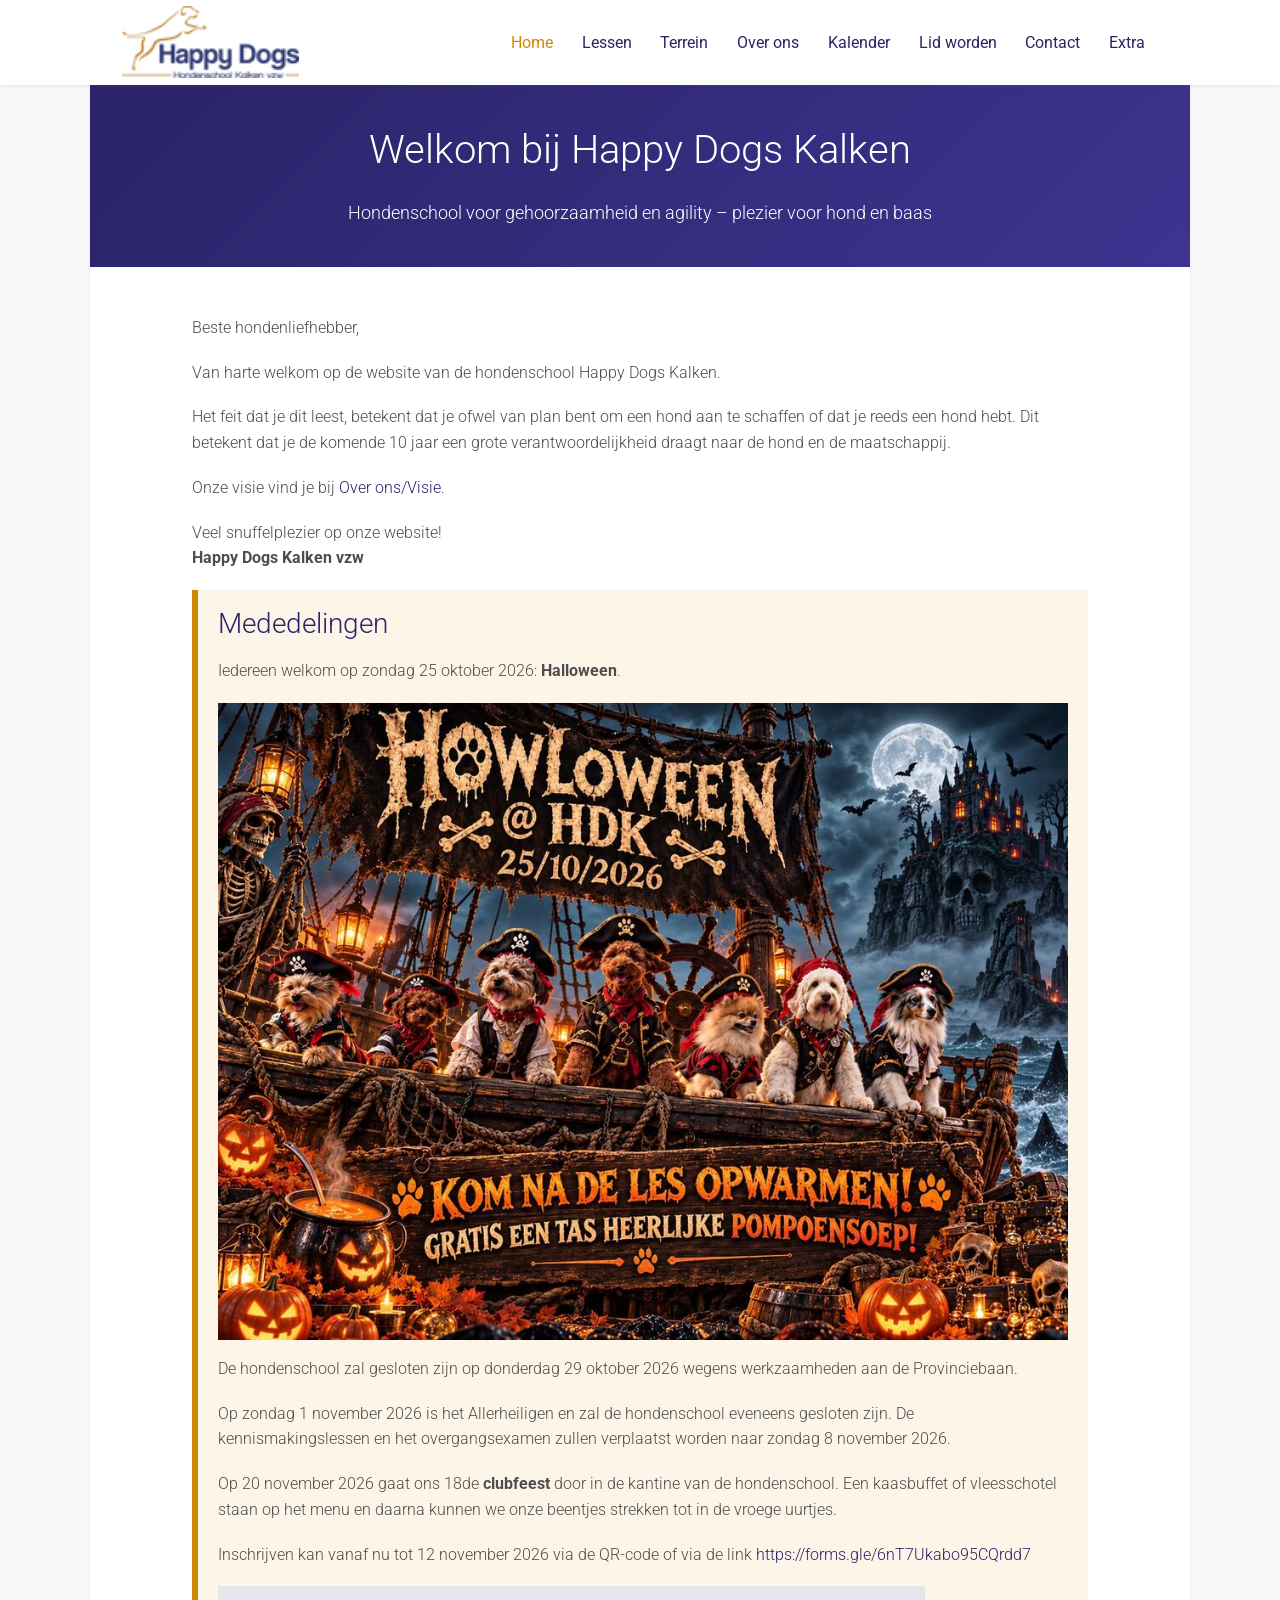
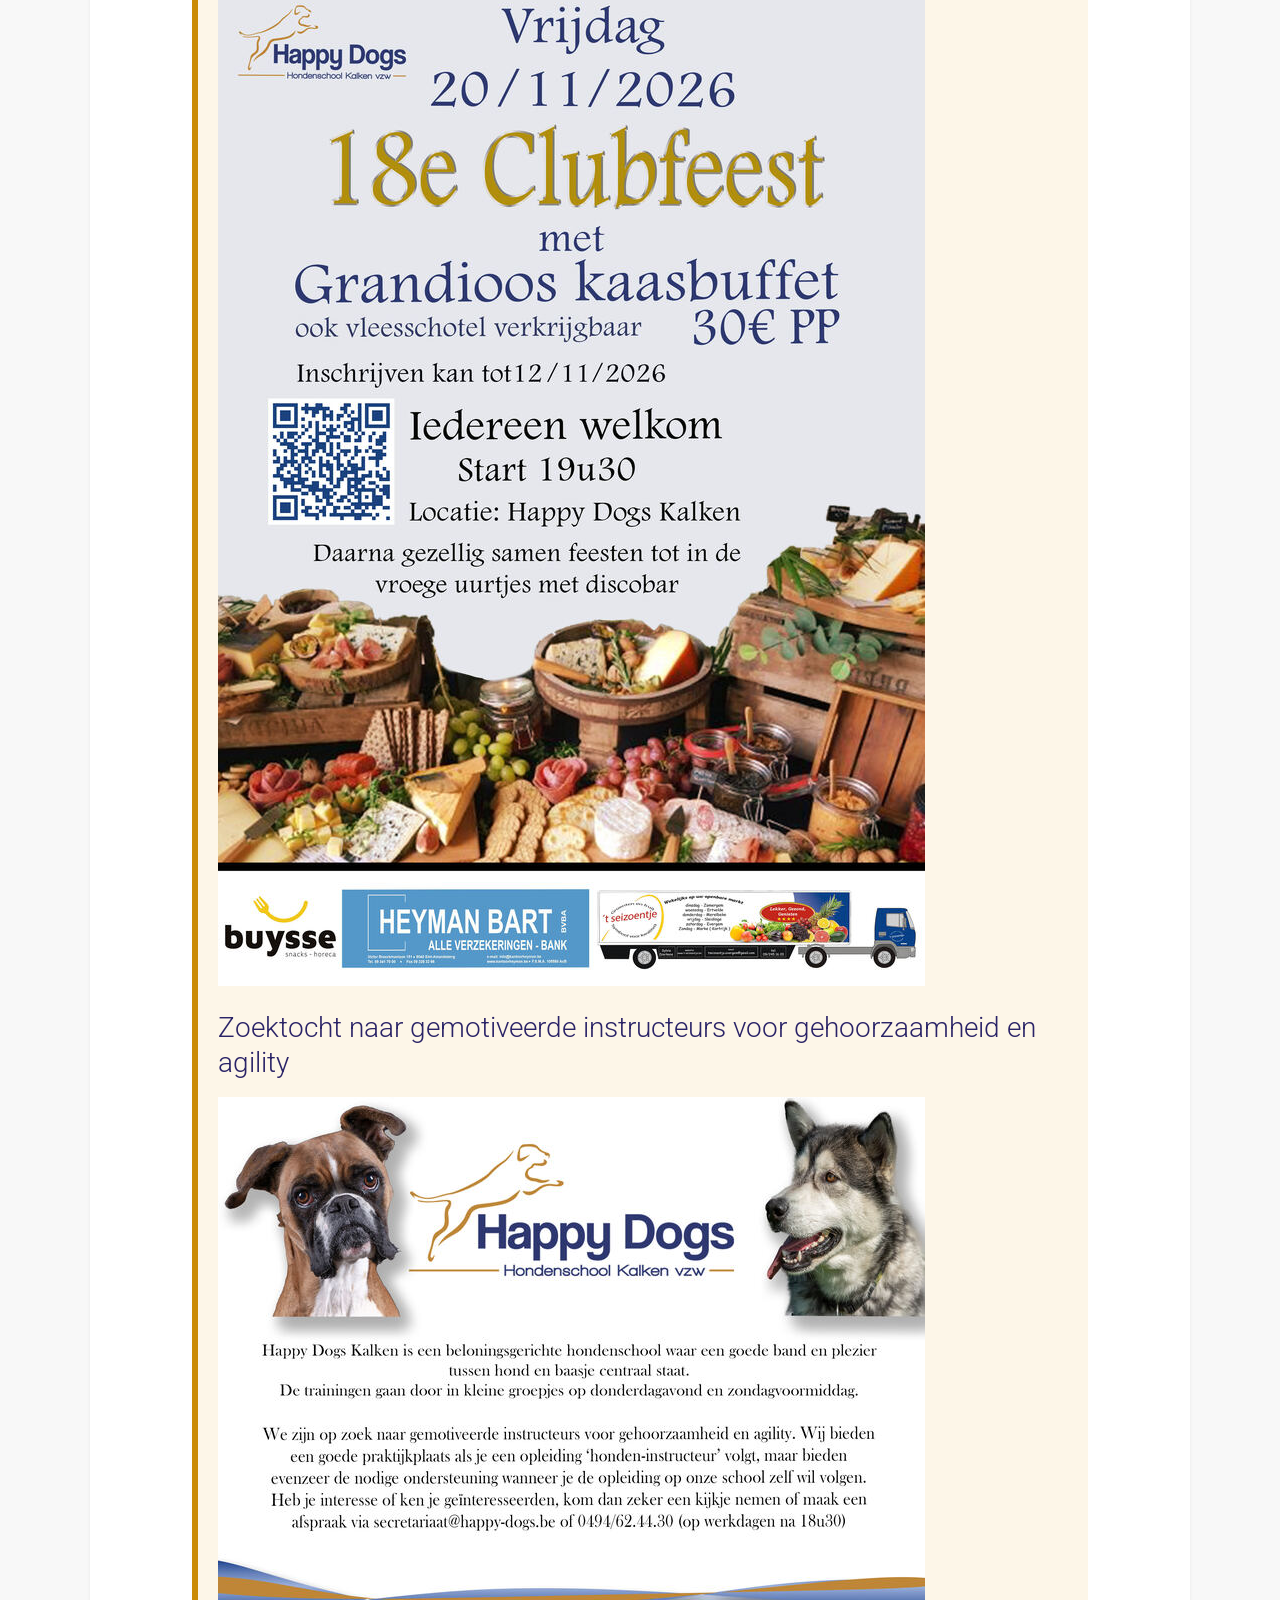
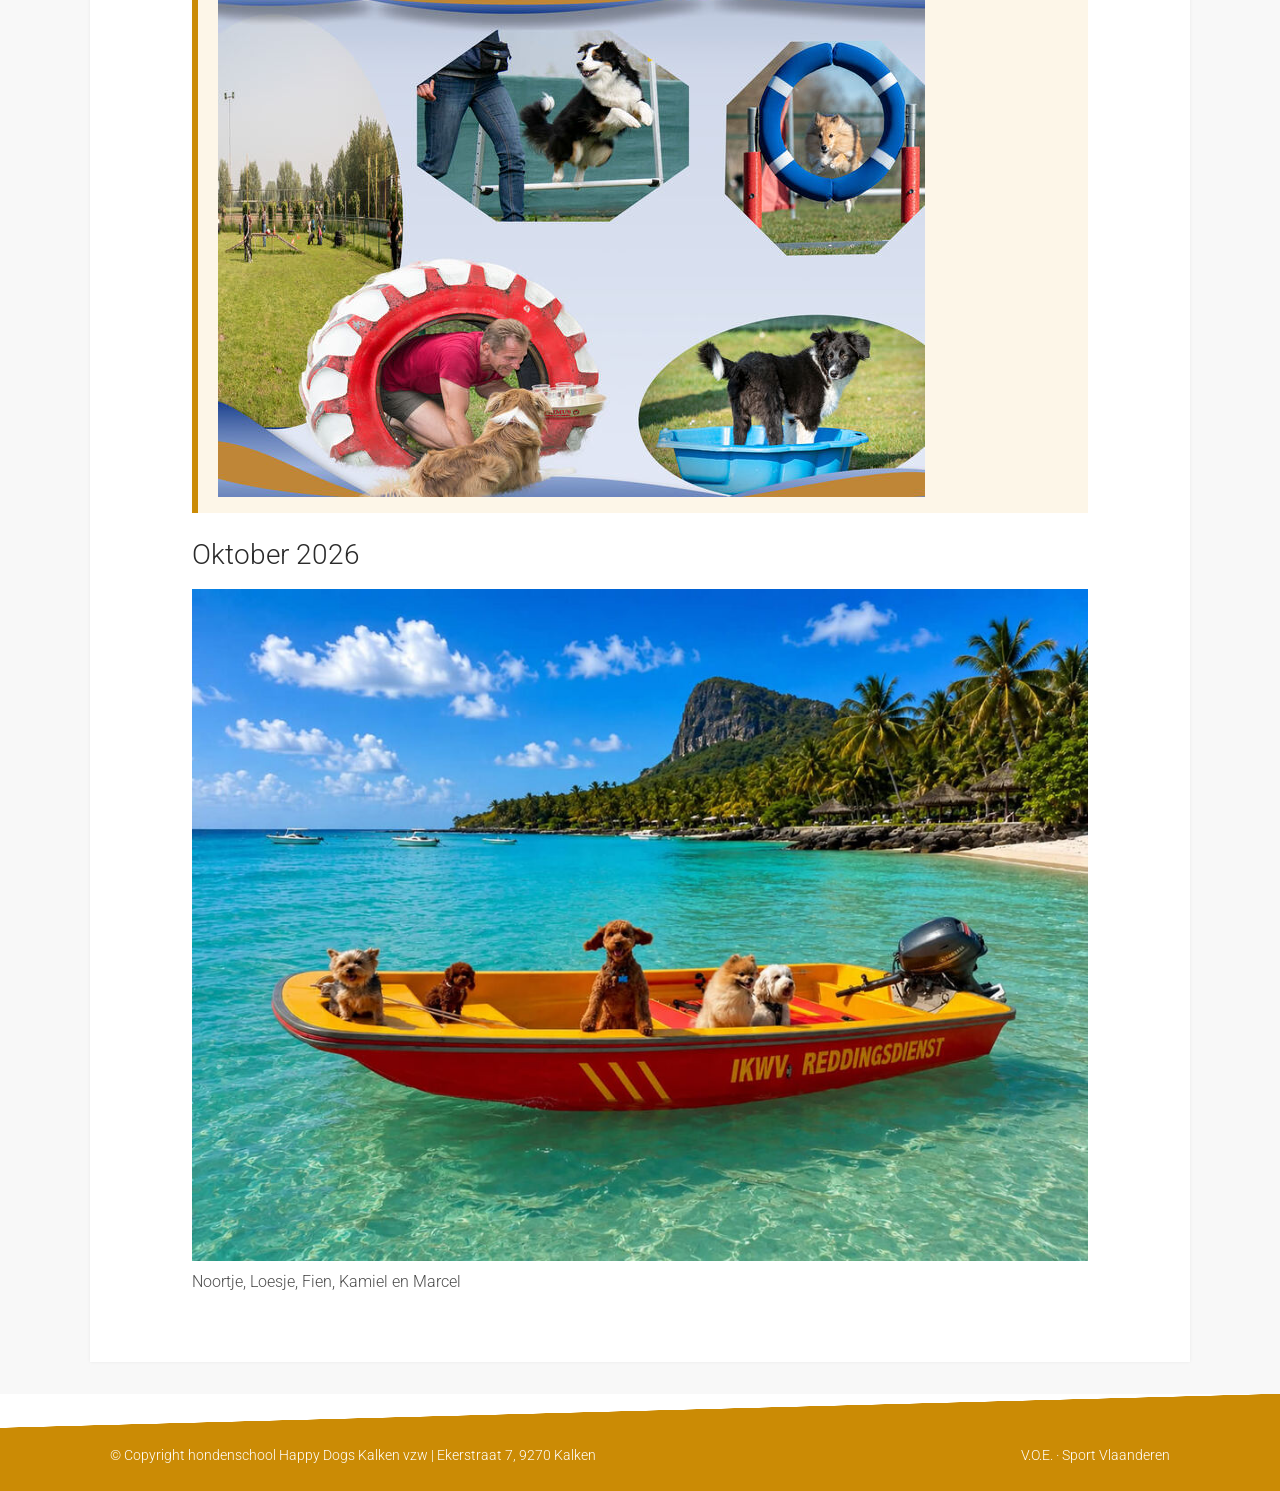
<file: index.html>
<!DOCTYPE html>
<html lang="nl">
<head>
<meta charset="utf-8">
<meta name="viewport" content="width=device-width, initial-scale=1">
<title>Home | Happy Dogs Kalken vzw</title>
<meta name="description" content="Hondenschool Happy Dogs Kalken vzw: lessen gehoorzaamheid en agility in Kalken (Laarne).">
<link rel="preconnect" href="https://fonts.googleapis.com"><link rel="preconnect" href="https://fonts.gstatic.com" crossorigin>
<link href="https://fonts.googleapis.com/css2?family=Roboto:wght@300;400;700&amp;display=swap" rel="stylesheet">
<link rel="stylesheet" href="style.css">
</head>
<body>
<header><div class="bar">
<a class="logo" href="index.html"><img src="images/happy-dogskleur-transp.png" alt="Happy Dogs Kalken vzw" width="150" height="72"></a>
<button class="burger" aria-expanded="false" aria-controls="menu" aria-label="Menu"><span></span></button>
<nav id="menu" aria-label="Hoofdmenu"><ul class="top"><li><a href="index.html" aria-current="page">Home</a></li><li><span class="grp">Lessen</span><ul class="sub"><li><a href="overzicht.html">Overzicht</a></li><li><a href="gehoorzaamheid.html">Gehoorzaamheid</a></li><li><a href="agility.html">Agility</a></li></ul></li><li><a href="terrein.html">Terrein</a></li><li><span class="grp">Over ons</span><ul class="sub"><li><a href="visie.html">Visie</a></li><li><a href="bestuur.html">Bestuur</a></li><li><a href="instructeurs.html">Instructeurs</a></li></ul></li><li><a href="kalender.html">Kalender</a></li><li><a href="lid-worden.html">Lid worden</a></li><li><a href="contact.html">Contact</a></li><li><span class="grp">Extra</span><ul class="sub"><li><a href="sponsors.html">Sponsors</a></li><li><a href="fotos.html">Foto's</a></li><li><a href="in-memoriam.html">In memoriam</a></li></ul></li></ul></nav>
</div></header>
<div class="wrap"><main>
<div class="hero"><div class="container"><h1>Welkom bij Happy Dogs Kalken</h1><p>Hondenschool voor gehoorzaamheid en agility &ndash; plezier voor hond en baas</p></div></div><div class="container">
<p>Beste hondenliefhebber,</p>
<p>Van harte welkom op de website van de hondenschool Happy Dogs Kalken.</p>
<p>Het feit dat je dit leest, betekent dat je ofwel van plan bent om een hond aan te schaffen of dat je reeds een hond hebt. Dit betekent dat je de komende 10 jaar een grote verantwoordelijkheid draagt naar de hond en de maatschappij.</p>
<p>Onze visie vind je bij <a href="visie.html">Over ons/Visie</a>.</p>
<p>Veel snuffelplezier op onze website!<br><strong>Happy Dogs Kalken vzw</strong></p>
<div class="notice"><h2>Mededelingen</h2>
<p>Iedereen welkom op zondag 25 oktober 2026: <strong>Halloween</strong>.</p>
<img src="images/halloween_2026.jpg" alt="Halloween 2026" loading="lazy">
<p style="margin-top:1rem">De hondenschool zal gesloten zijn op donderdag 29 oktober 2026 wegens werkzaamheden aan de Provinciebaan.</p>
<p>Op zondag 1 november 2026 is het Allerheiligen en zal de hondenschool eveneens gesloten zijn. De kennismakingslessen en het overgangsexamen zullen verplaatst worden naar zondag 8 november 2026.</p>
<p>Op 20 november 2026 gaat ons 18de <strong>clubfeest</strong> door in de kantine van de hondenschool. Een kaasbuffet of vleesschotel staan op het menu en daarna kunnen we onze beentjes strekken tot in de vroege uurtjes.</p>
<p>Inschrijven kan vanaf nu tot 12 november 2026 via de QR-code of via de link <a href="https://forms.gle/6nT7Ukabo95CQrdd7">https://forms.gle/6nT7Ukabo95CQrdd7</a></p>
<img src="images/affiche_clubfeest_2026.jpg" alt="Affiche clubfeest 2026" loading="lazy">
<h2 style="margin-top:1.5rem">Zoektocht naar gemotiveerde instructeurs voor gehoorzaamheid en agility</h2>
<img src="images/flyer_zoektocht_instructeurs.jpg" alt="Zoektocht naar instructeurs" loading="lazy">
</div>
<h2>Oktober 2026</h2>
<img src="images/oktober-2026-loesje-noortje-marcel-fien-en-kamiel.jpg" alt="Loesje, Noortje, Fien, Kamiel en Marcel" loading="lazy">
<p style="margin-top:.5rem">Noortje, Loesje, Fien, Kamiel en Marcel</p>
</div>
</main></div>
<footer><div class="in"><span>&copy; Copyright hondenschool Happy Dogs Kalken vzw | Ekerstraat 7, 9270 Kalken</span><span>V.O.E. &middot; Sport Vlaanderen</span></div></footer>
<script src="script.js"></script>
</body></html>
</file>
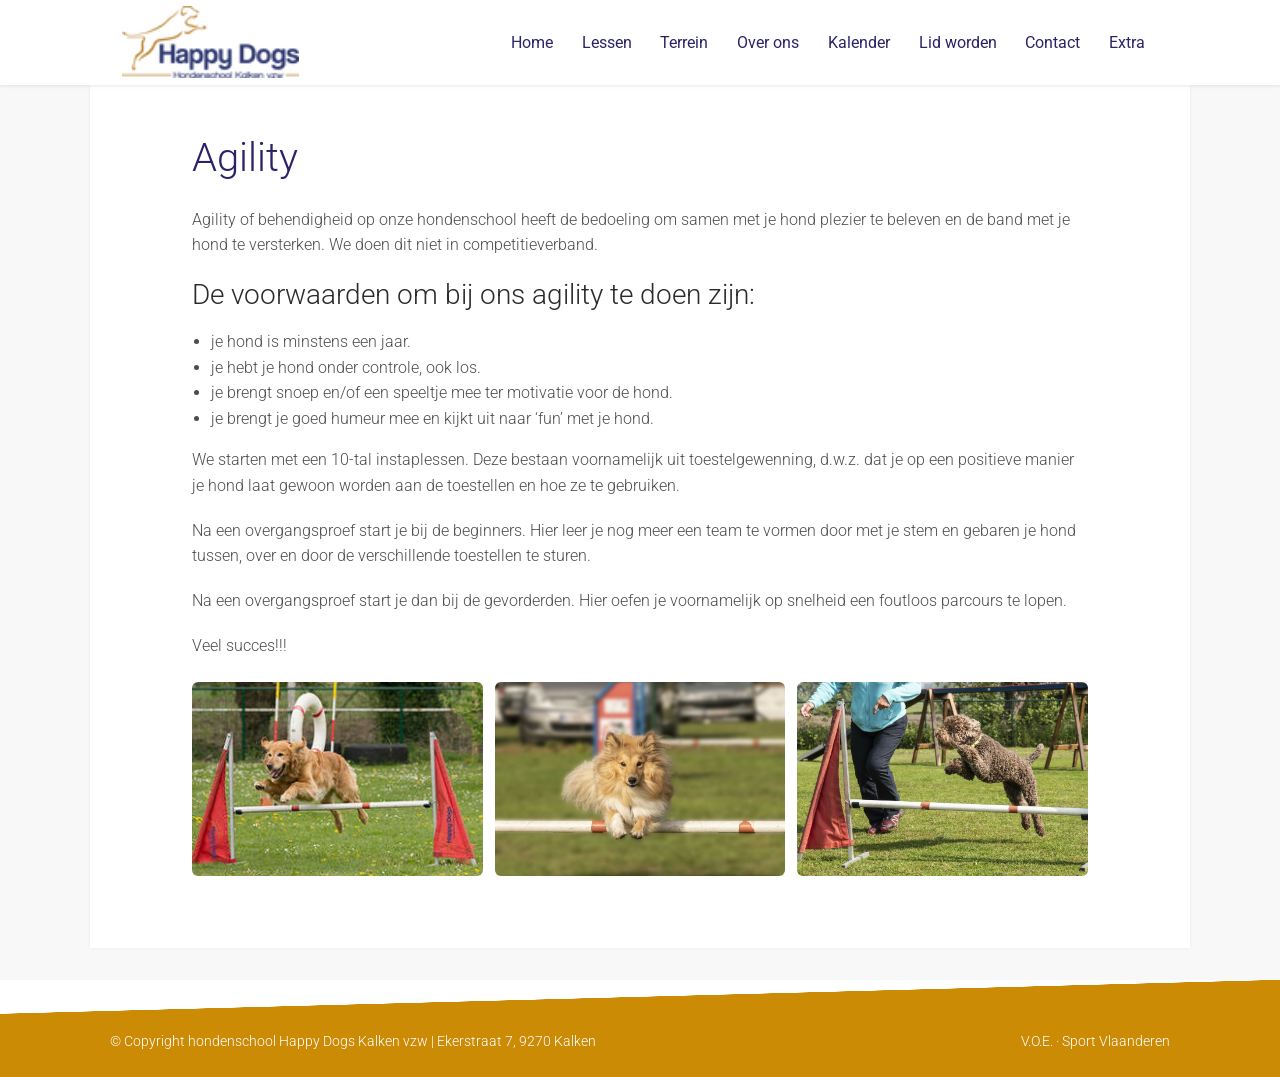
<file: agility.html>
<!DOCTYPE html>
<html lang="nl">
<head>
<meta charset="utf-8">
<meta name="viewport" content="width=device-width, initial-scale=1">
<title>Agility | Happy Dogs Kalken vzw</title>
<meta name="description" content="Hondenschool Happy Dogs Kalken vzw: lessen gehoorzaamheid en agility in Kalken (Laarne).">
<link rel="preconnect" href="https://fonts.googleapis.com"><link rel="preconnect" href="https://fonts.gstatic.com" crossorigin>
<link href="https://fonts.googleapis.com/css2?family=Roboto:wght@300;400;700&amp;display=swap" rel="stylesheet">
<link rel="stylesheet" href="style.css">
</head>
<body>
<header><div class="bar">
<a class="logo" href="index.html"><img src="images/happy-dogskleur-transp.png" alt="Happy Dogs Kalken vzw" width="150" height="72"></a>
<button class="burger" aria-expanded="false" aria-controls="menu" aria-label="Menu"><span></span></button>
<nav id="menu" aria-label="Hoofdmenu"><ul class="top"><li><a href="index.html">Home</a></li><li><span class="grp">Lessen</span><ul class="sub"><li><a href="overzicht.html">Overzicht</a></li><li><a href="gehoorzaamheid.html">Gehoorzaamheid</a></li><li><a href="agility.html" aria-current="page">Agility</a></li></ul></li><li><a href="terrein.html">Terrein</a></li><li><span class="grp">Over ons</span><ul class="sub"><li><a href="visie.html">Visie</a></li><li><a href="bestuur.html">Bestuur</a></li><li><a href="instructeurs.html">Instructeurs</a></li></ul></li><li><a href="kalender.html">Kalender</a></li><li><a href="lid-worden.html">Lid worden</a></li><li><a href="contact.html">Contact</a></li><li><span class="grp">Extra</span><ul class="sub"><li><a href="sponsors.html">Sponsors</a></li><li><a href="fotos.html">Foto's</a></li><li><a href="in-memoriam.html">In memoriam</a></li></ul></li></ul></nav>
</div></header>
<div class="wrap"><main>
<div class="container"><h1>Agility</h1>
<p>Agility of behendigheid op onze hondenschool heeft de bedoeling om samen met je hond plezier te beleven en de band met je hond te versterken. We doen dit niet in competitieverband.</p>
<h2>De voorwaarden om bij ons agility te doen zijn:</h2>
<ul class="plain"><li>je hond is minstens een jaar.</li><li>je hebt je hond onder controle, ook los.</li><li>je brengt snoep en/of een speeltje mee ter motivatie voor de hond.</li><li>je brengt je goed humeur mee en kijkt uit naar &lsquo;fun&rsquo; met je hond.</li></ul>
<p>We starten met een 10-tal instaplessen. Deze bestaan voornamelijk uit toestelgewenning, d.w.z. dat je op een positieve manier je hond laat gewoon worden aan de toestellen en hoe ze te gebruiken.</p>
<p>Na een overgangsproef start je bij de beginners. Hier leer je nog meer een team te vormen door met je stem en gebaren je hond tussen, over en door de verschillende toestellen te sturen.</p>
<p>Na een overgangsproef start je dan bij de gevorderden. Hier oefen je voornamelijk op snelheid een foutloos parcours te lopen.</p>
<p>Veel succes!!!</p>
<div class="pics"><img src="images/agillity4_1.jpg" alt="Agility" loading="lazy"><img src="images/agility7_1.jpg" alt="Agility" loading="lazy"><img src="images/agility9_1.jpg" alt="Agility" loading="lazy"></div></div>
</main></div>
<footer><div class="in"><span>&copy; Copyright hondenschool Happy Dogs Kalken vzw | Ekerstraat 7, 9270 Kalken</span><span>V.O.E. &middot; Sport Vlaanderen</span></div></footer>
<script src="script.js"></script>
</body></html>
</file>
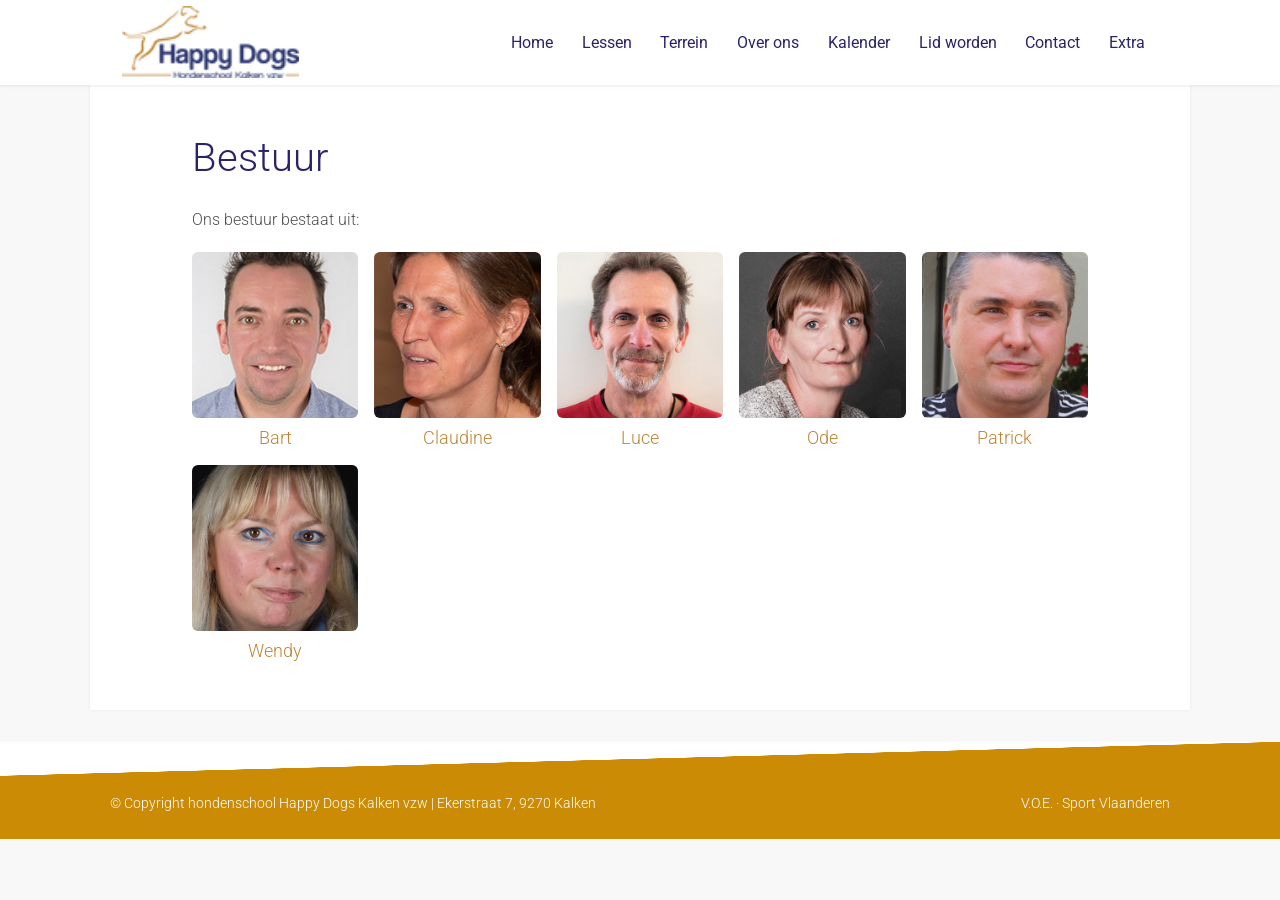
<file: bestuur.html>
<!DOCTYPE html>
<html lang="nl">
<head>
<meta charset="utf-8">
<meta name="viewport" content="width=device-width, initial-scale=1">
<title>Bestuur | Happy Dogs Kalken vzw</title>
<meta name="description" content="Hondenschool Happy Dogs Kalken vzw: lessen gehoorzaamheid en agility in Kalken (Laarne).">
<link rel="preconnect" href="https://fonts.googleapis.com"><link rel="preconnect" href="https://fonts.gstatic.com" crossorigin>
<link href="https://fonts.googleapis.com/css2?family=Roboto:wght@300;400;700&amp;display=swap" rel="stylesheet">
<link rel="stylesheet" href="style.css">
</head>
<body>
<header><div class="bar">
<a class="logo" href="index.html"><img src="images/happy-dogskleur-transp.png" alt="Happy Dogs Kalken vzw" width="150" height="72"></a>
<button class="burger" aria-expanded="false" aria-controls="menu" aria-label="Menu"><span></span></button>
<nav id="menu" aria-label="Hoofdmenu"><ul class="top"><li><a href="index.html">Home</a></li><li><span class="grp">Lessen</span><ul class="sub"><li><a href="overzicht.html">Overzicht</a></li><li><a href="gehoorzaamheid.html">Gehoorzaamheid</a></li><li><a href="agility.html">Agility</a></li></ul></li><li><a href="terrein.html">Terrein</a></li><li><span class="grp">Over ons</span><ul class="sub"><li><a href="visie.html">Visie</a></li><li><a href="bestuur.html" aria-current="page">Bestuur</a></li><li><a href="instructeurs.html">Instructeurs</a></li></ul></li><li><a href="kalender.html">Kalender</a></li><li><a href="lid-worden.html">Lid worden</a></li><li><a href="contact.html">Contact</a></li><li><span class="grp">Extra</span><ul class="sub"><li><a href="sponsors.html">Sponsors</a></li><li><a href="fotos.html">Foto's</a></li><li><a href="in-memoriam.html">In memoriam</a></li></ul></li></ul></nav>
</div></header>
<div class="wrap"><main>
<div class="container"><h1>Bestuur</h1><p>Ons bestuur bestaat uit:</p><div class="grid "><div class="card"><img src="images/bart.jpg" alt="Bart" loading="lazy"><h3>Bart</h3></div><div class="card"><img src="images/claudine.jpg" alt="Claudine" loading="lazy"><h3>Claudine</h3></div><div class="card"><img src="images/luce.jpg" alt="Luce" loading="lazy"><h3>Luce</h3></div><div class="card"><img src="images/ode.jpg" alt="Ode" loading="lazy"><h3>Ode</h3></div><div class="card"><img src="images/patrick.jpg" alt="Patrick" loading="lazy"><h3>Patrick</h3></div><div class="card"><img src="images/wendy_1.jpg" alt="Wendy" loading="lazy"><h3>Wendy</h3></div></div></div>
</main></div>
<footer><div class="in"><span>&copy; Copyright hondenschool Happy Dogs Kalken vzw | Ekerstraat 7, 9270 Kalken</span><span>V.O.E. &middot; Sport Vlaanderen</span></div></footer>
<script src="script.js"></script>
</body></html>
</file>
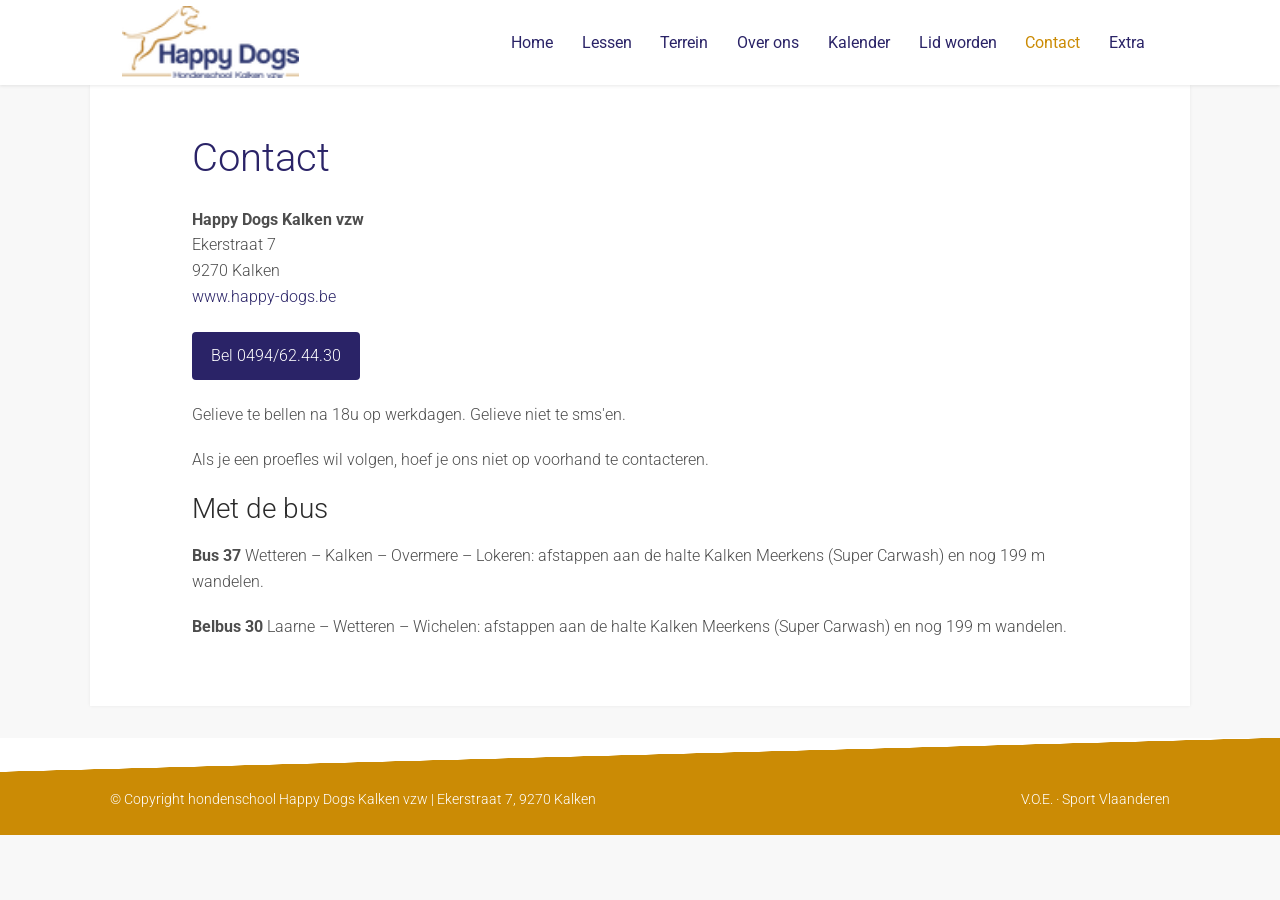
<file: contact.html>
<!DOCTYPE html>
<html lang="nl">
<head>
<meta charset="utf-8">
<meta name="viewport" content="width=device-width, initial-scale=1">
<title>Contact | Happy Dogs Kalken vzw</title>
<meta name="description" content="Hondenschool Happy Dogs Kalken vzw: lessen gehoorzaamheid en agility in Kalken (Laarne).">
<link rel="preconnect" href="https://fonts.googleapis.com"><link rel="preconnect" href="https://fonts.gstatic.com" crossorigin>
<link href="https://fonts.googleapis.com/css2?family=Roboto:wght@300;400;700&amp;display=swap" rel="stylesheet">
<link rel="stylesheet" href="style.css">
</head>
<body>
<header><div class="bar">
<a class="logo" href="index.html"><img src="images/happy-dogskleur-transp.png" alt="Happy Dogs Kalken vzw" width="150" height="72"></a>
<button class="burger" aria-expanded="false" aria-controls="menu" aria-label="Menu"><span></span></button>
<nav id="menu" aria-label="Hoofdmenu"><ul class="top"><li><a href="index.html">Home</a></li><li><span class="grp">Lessen</span><ul class="sub"><li><a href="overzicht.html">Overzicht</a></li><li><a href="gehoorzaamheid.html">Gehoorzaamheid</a></li><li><a href="agility.html">Agility</a></li></ul></li><li><a href="terrein.html">Terrein</a></li><li><span class="grp">Over ons</span><ul class="sub"><li><a href="visie.html">Visie</a></li><li><a href="bestuur.html">Bestuur</a></li><li><a href="instructeurs.html">Instructeurs</a></li></ul></li><li><a href="kalender.html">Kalender</a></li><li><a href="lid-worden.html">Lid worden</a></li><li><a href="contact.html" aria-current="page">Contact</a></li><li><span class="grp">Extra</span><ul class="sub"><li><a href="sponsors.html">Sponsors</a></li><li><a href="fotos.html">Foto's</a></li><li><a href="in-memoriam.html">In memoriam</a></li></ul></li></ul></nav>
</div></header>
<div class="wrap"><main>
<div class="container"><h1>Contact</h1>
<p><strong>Happy Dogs Kalken vzw</strong><br>Ekerstraat 7<br>9270 Kalken<br><a href="https://www.happy-dogs.be">www.happy-dogs.be</a></p>
<p><a class="btn" href="tel:+32494624430">Bel 0494/62.44.30</a></p>
<p>Gelieve te bellen na 18u op werkdagen. Gelieve niet te sms'en.</p>
<p>Als je een proefles wil volgen, hoef je ons niet op voorhand te contacteren.</p>
<h2>Met de bus</h2>
<p><strong>Bus 37</strong> Wetteren &ndash; Kalken &ndash; Overmere &ndash; Lokeren: afstappen aan de halte Kalken Meerkens (Super Carwash) en nog 199 m wandelen.</p>
<p><strong>Belbus 30</strong> Laarne &ndash; Wetteren &ndash; Wichelen: afstappen aan de halte Kalken Meerkens (Super Carwash) en nog 199 m wandelen.</p></div>
</main></div>
<footer><div class="in"><span>&copy; Copyright hondenschool Happy Dogs Kalken vzw | Ekerstraat 7, 9270 Kalken</span><span>V.O.E. &middot; Sport Vlaanderen</span></div></footer>
<script src="script.js"></script>
</body></html>
</file>
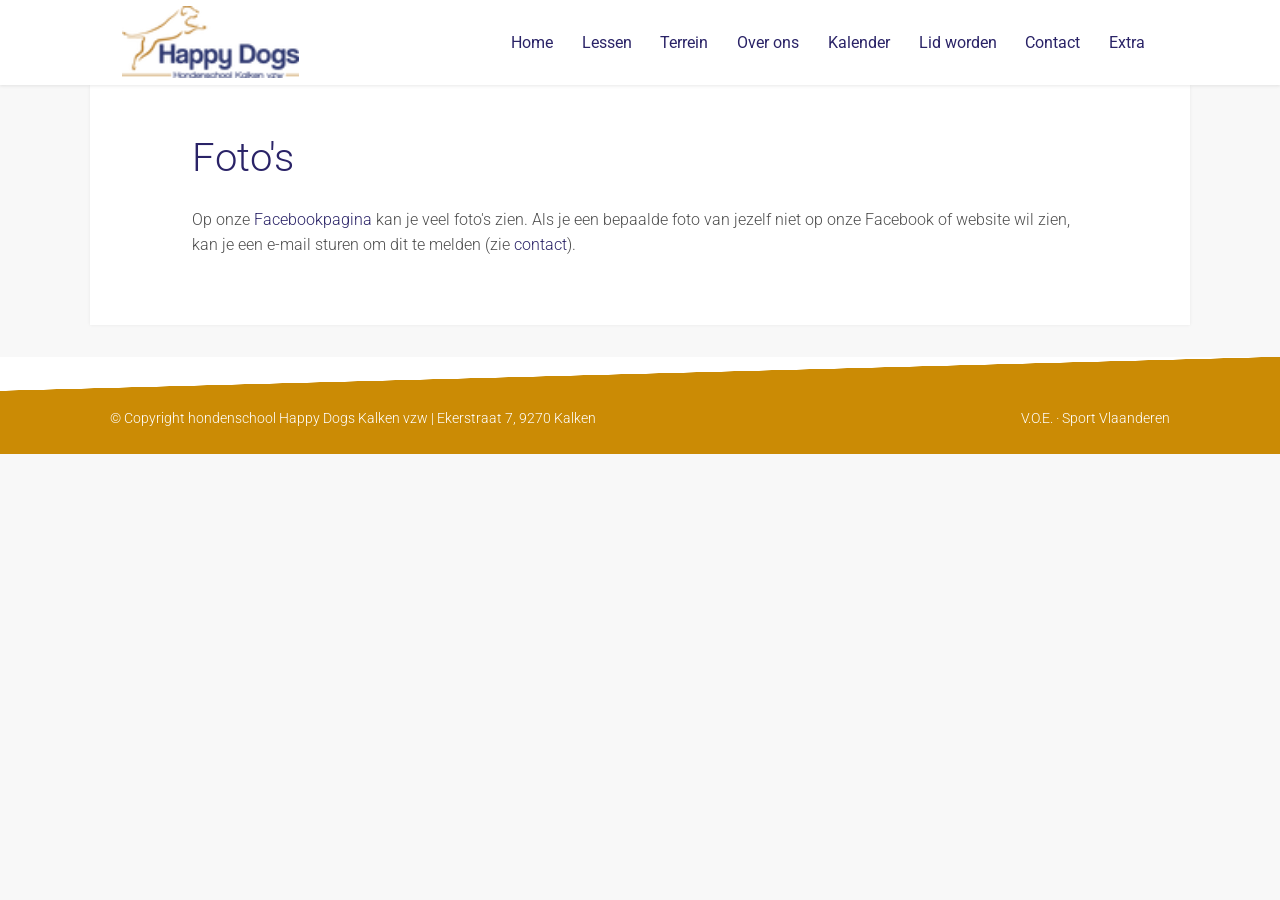
<file: fotos.html>
<!DOCTYPE html>
<html lang="nl">
<head>
<meta charset="utf-8">
<meta name="viewport" content="width=device-width, initial-scale=1">
<title>Foto's | Happy Dogs Kalken vzw</title>
<meta name="description" content="Hondenschool Happy Dogs Kalken vzw: lessen gehoorzaamheid en agility in Kalken (Laarne).">
<link rel="preconnect" href="https://fonts.googleapis.com"><link rel="preconnect" href="https://fonts.gstatic.com" crossorigin>
<link href="https://fonts.googleapis.com/css2?family=Roboto:wght@300;400;700&amp;display=swap" rel="stylesheet">
<link rel="stylesheet" href="style.css">
</head>
<body>
<header><div class="bar">
<a class="logo" href="index.html"><img src="images/happy-dogskleur-transp.png" alt="Happy Dogs Kalken vzw" width="150" height="72"></a>
<button class="burger" aria-expanded="false" aria-controls="menu" aria-label="Menu"><span></span></button>
<nav id="menu" aria-label="Hoofdmenu"><ul class="top"><li><a href="index.html">Home</a></li><li><span class="grp">Lessen</span><ul class="sub"><li><a href="overzicht.html">Overzicht</a></li><li><a href="gehoorzaamheid.html">Gehoorzaamheid</a></li><li><a href="agility.html">Agility</a></li></ul></li><li><a href="terrein.html">Terrein</a></li><li><span class="grp">Over ons</span><ul class="sub"><li><a href="visie.html">Visie</a></li><li><a href="bestuur.html">Bestuur</a></li><li><a href="instructeurs.html">Instructeurs</a></li></ul></li><li><a href="kalender.html">Kalender</a></li><li><a href="lid-worden.html">Lid worden</a></li><li><a href="contact.html">Contact</a></li><li><span class="grp">Extra</span><ul class="sub"><li><a href="sponsors.html">Sponsors</a></li><li><a href="fotos.html" aria-current="page">Foto's</a></li><li><a href="in-memoriam.html">In memoriam</a></li></ul></li></ul></nav>
</div></header>
<div class="wrap"><main>
<div class="container"><h1>Foto's</h1><p>Op onze <a href="https://www.facebook.com/groups/61882856504/">Facebookpagina</a> kan je veel foto's zien. Als je een bepaalde foto van jezelf niet op onze Facebook of website wil zien, kan je een e-mail sturen om dit te melden (zie <a href="contact.html">contact</a>).</p></div>
</main></div>
<footer><div class="in"><span>&copy; Copyright hondenschool Happy Dogs Kalken vzw | Ekerstraat 7, 9270 Kalken</span><span>V.O.E. &middot; Sport Vlaanderen</span></div></footer>
<script src="script.js"></script>
</body></html>
</file>
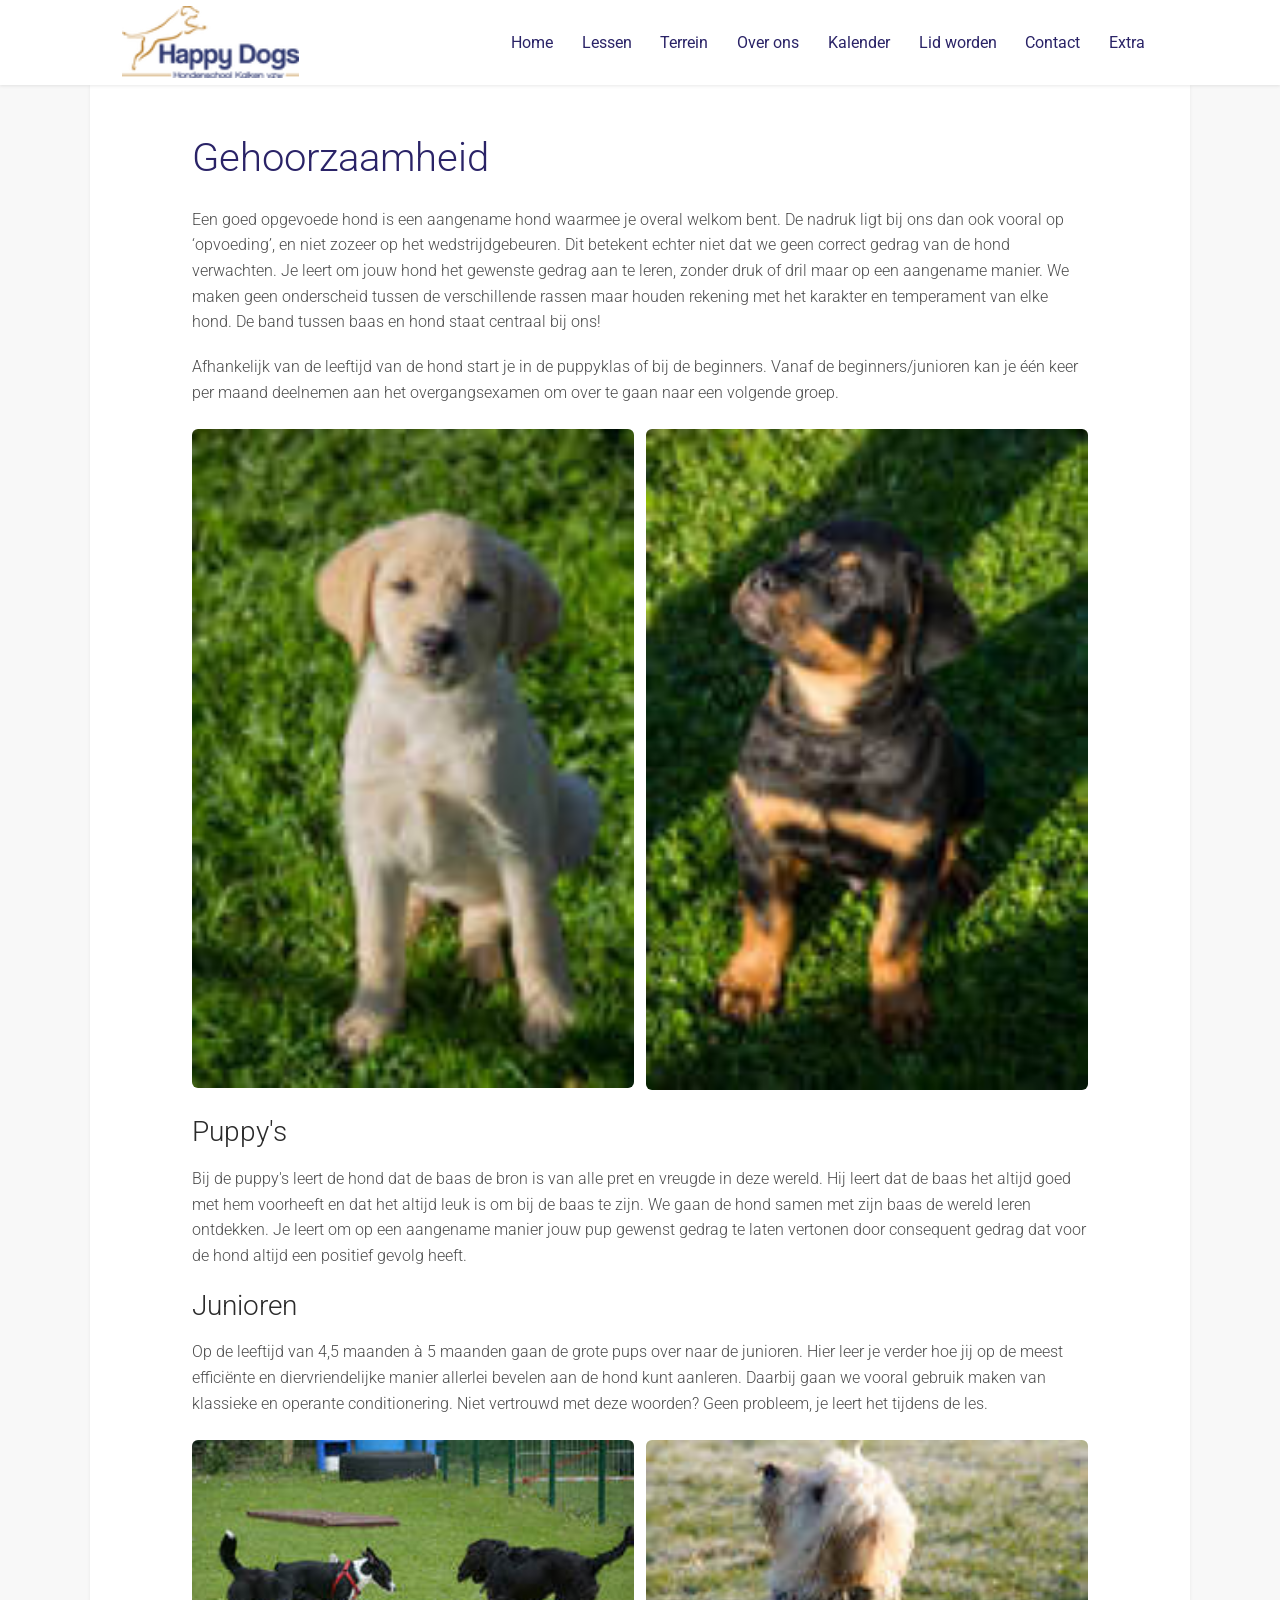
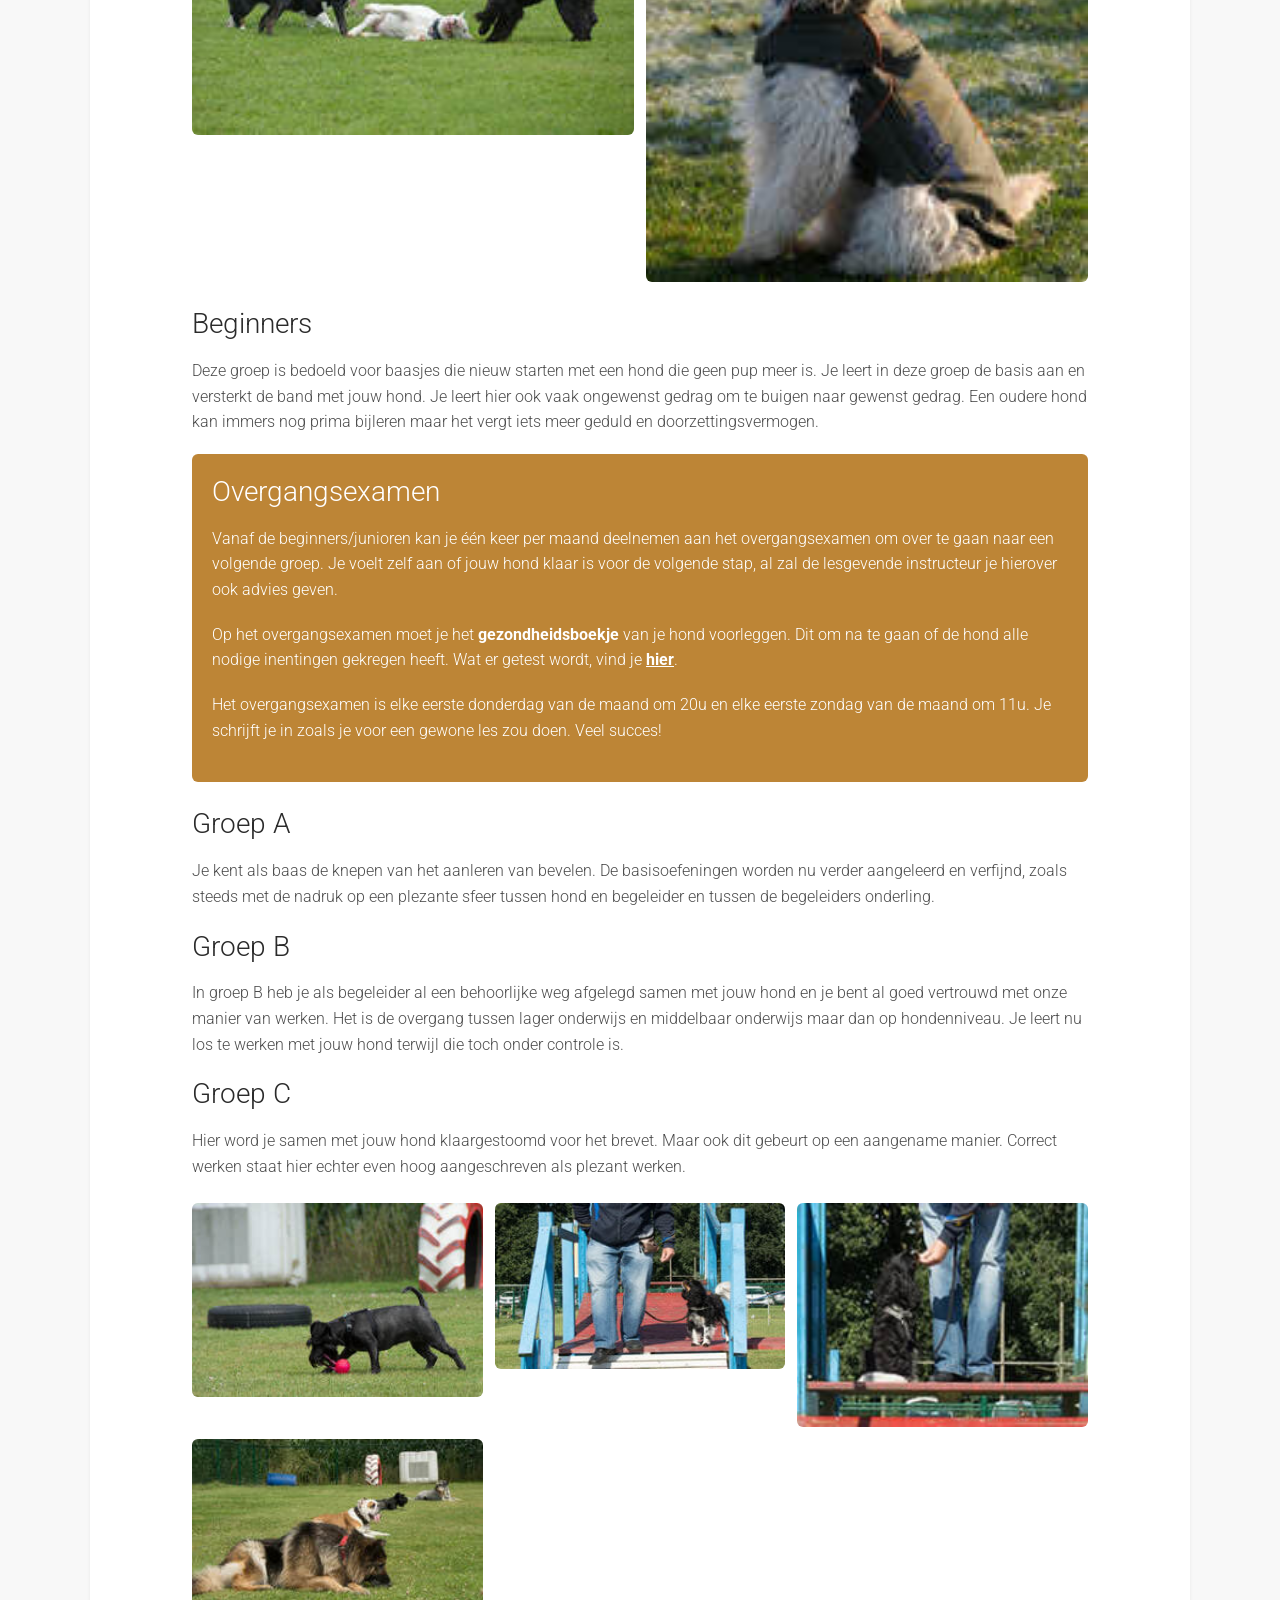
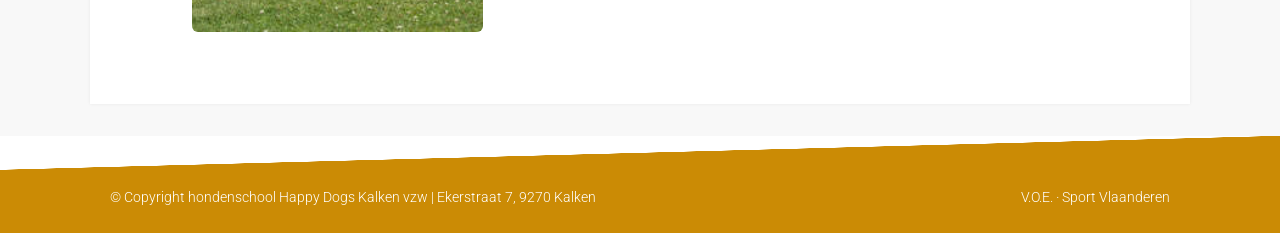
<file: gehoorzaamheid.html>
<!DOCTYPE html>
<html lang="nl">
<head>
<meta charset="utf-8">
<meta name="viewport" content="width=device-width, initial-scale=1">
<title>Gehoorzaamheid | Happy Dogs Kalken vzw</title>
<meta name="description" content="Hondenschool Happy Dogs Kalken vzw: lessen gehoorzaamheid en agility in Kalken (Laarne).">
<link rel="preconnect" href="https://fonts.googleapis.com"><link rel="preconnect" href="https://fonts.gstatic.com" crossorigin>
<link href="https://fonts.googleapis.com/css2?family=Roboto:wght@300;400;700&amp;display=swap" rel="stylesheet">
<link rel="stylesheet" href="style.css">
</head>
<body>
<header><div class="bar">
<a class="logo" href="index.html"><img src="images/happy-dogskleur-transp.png" alt="Happy Dogs Kalken vzw" width="150" height="72"></a>
<button class="burger" aria-expanded="false" aria-controls="menu" aria-label="Menu"><span></span></button>
<nav id="menu" aria-label="Hoofdmenu"><ul class="top"><li><a href="index.html">Home</a></li><li><span class="grp">Lessen</span><ul class="sub"><li><a href="overzicht.html">Overzicht</a></li><li><a href="gehoorzaamheid.html" aria-current="page">Gehoorzaamheid</a></li><li><a href="agility.html">Agility</a></li></ul></li><li><a href="terrein.html">Terrein</a></li><li><span class="grp">Over ons</span><ul class="sub"><li><a href="visie.html">Visie</a></li><li><a href="bestuur.html">Bestuur</a></li><li><a href="instructeurs.html">Instructeurs</a></li></ul></li><li><a href="kalender.html">Kalender</a></li><li><a href="lid-worden.html">Lid worden</a></li><li><a href="contact.html">Contact</a></li><li><span class="grp">Extra</span><ul class="sub"><li><a href="sponsors.html">Sponsors</a></li><li><a href="fotos.html">Foto's</a></li><li><a href="in-memoriam.html">In memoriam</a></li></ul></li></ul></nav>
</div></header>
<div class="wrap"><main>
<div class="container"><h1>Gehoorzaamheid</h1>
<p>Een goed opgevoede hond is een aangename hond waarmee je overal welkom bent. De nadruk ligt bij ons dan ook vooral op &lsquo;opvoeding&rsquo;, en niet zozeer op het wedstrijdgebeuren. Dit betekent echter niet dat we geen correct gedrag van de hond verwachten. Je leert om jouw hond het gewenste gedrag aan te leren, zonder druk of dril maar op een aangename manier. We maken geen onderscheid tussen de verschillende rassen maar houden rekening met het karakter en temperament van elke hond. De band tussen baas en hond staat centraal bij ons!</p>
<p>Afhankelijk van de leeftijd van de hond start je in de puppyklas of bij de beginners. Vanaf de beginners/junioren kan je &eacute;&eacute;n keer per maand deelnemen aan het overgangsexamen om over te gaan naar een volgende groep.</p>
<div class="pics"><img src="images/gehoorzaamheid3.jpg" alt="Gehoorzaamheid" loading="lazy"><img src="images/gehoorzaamheid2.jpg" alt="Gehoorzaamheid" loading="lazy"></div>
<h2>Puppy's</h2><p>Bij de puppy's leert de hond dat de baas de bron is van alle pret en vreugde in deze wereld. Hij leert dat de baas het altijd goed met hem voorheeft en dat het altijd leuk is om bij de baas te zijn. We gaan de hond samen met zijn baas de wereld leren ontdekken. Je leert om op een aangename manier jouw pup gewenst gedrag te laten vertonen door consequent gedrag dat voor de hond altijd een positief gevolg heeft.</p>
<h2>Junioren</h2><p>Op de leeftijd van 4,5 maanden &agrave; 5 maanden gaan de grote pups over naar de junioren. Hier leer je verder hoe jij op de meest effici&euml;nte en diervriendelijke manier allerlei bevelen aan de hond kunt aanleren. Daarbij gaan we vooral gebruik maken van klassieke en operante conditionering. Niet vertrouwd met deze woorden? Geen probleem, je leert het tijdens de les.</p>
<div class="pics"><img src="images/gehoorzaamheid5.jpg" alt="Gehoorzaamheid" loading="lazy"><img src="images/gehoorzaamheid4.jpg" alt="Gehoorzaamheid" loading="lazy"></div>
<h2>Beginners</h2><p>Deze groep is bedoeld voor baasjes die nieuw starten met een hond die geen pup meer is. Je leert in deze groep de basis aan en versterkt de band met jouw hond. Je leert hier ook vaak ongewenst gedrag om te buigen naar gewenst gedrag. Een oudere hond kan immers nog prima bijleren maar het vergt iets meer geduld en doorzettingsvermogen.</p>
<div class="box"><h2>Overgangsexamen</h2>
<p>Vanaf de beginners/junioren kan je &eacute;&eacute;n keer per maand deelnemen aan het overgangsexamen om over te gaan naar een volgende groep. Je voelt zelf aan of jouw hond klaar is voor de volgende stap, al zal de lesgevende instructeur je hierover ook advies geven.</p>
<p>Op het overgangsexamen moet je het <strong>gezondheidsboekje</strong> van je hond voorleggen. Dit om na te gaan of de hond alle nodige inentingen gekregen heeft. Wat er getest wordt, vind je <a href="overgangsproeven.pdf"><strong>hier</strong></a>.</p>
<p>Het overgangsexamen is elke eerste donderdag van de maand om 20u en elke eerste zondag van de maand om 11u. Je schrijft je in zoals je voor een gewone les zou doen. Veel succes!</p></div>
<h2>Groep A</h2><p>Je kent als baas de knepen van het aanleren van bevelen. De basisoefeningen worden nu verder aangeleerd en verfijnd, zoals steeds met de nadruk op een plezante sfeer tussen hond en begeleider en tussen de begeleiders onderling.</p>
<h2>Groep B</h2><p>In groep B heb je als begeleider al een behoorlijke weg afgelegd samen met jouw hond en je bent al goed vertrouwd met onze manier van werken. Het is de overgang tussen lager onderwijs en middelbaar onderwijs maar dan op hondenniveau. Je leert nu los te werken met jouw hond terwijl die toch onder controle is.</p>
<h2>Groep C</h2><p>Hier word je samen met jouw hond klaargestoomd voor het brevet. Maar ook dit gebeurt op een aangename manier. Correct werken staat hier echter even hoog aangeschreven als plezant werken.</p>
<div class="pics"><img src="images/gehoorzaamheid6.jpg" alt="Gehoorzaamheid" loading="lazy"><img src="images/gehoorzaamheid-9-1.jpg" alt="Gehoorzaamheid" loading="lazy"><img src="images/gehoorzaamheid-9-2.jpg" alt="Gehoorzaamheid" loading="lazy"><img src="images/gehoorzaamheid7.jpg" alt="Gehoorzaamheid" loading="lazy"></div></div>
</main></div>
<footer><div class="in"><span>&copy; Copyright hondenschool Happy Dogs Kalken vzw | Ekerstraat 7, 9270 Kalken</span><span>V.O.E. &middot; Sport Vlaanderen</span></div></footer>
<script src="script.js"></script>
</body></html>
</file>
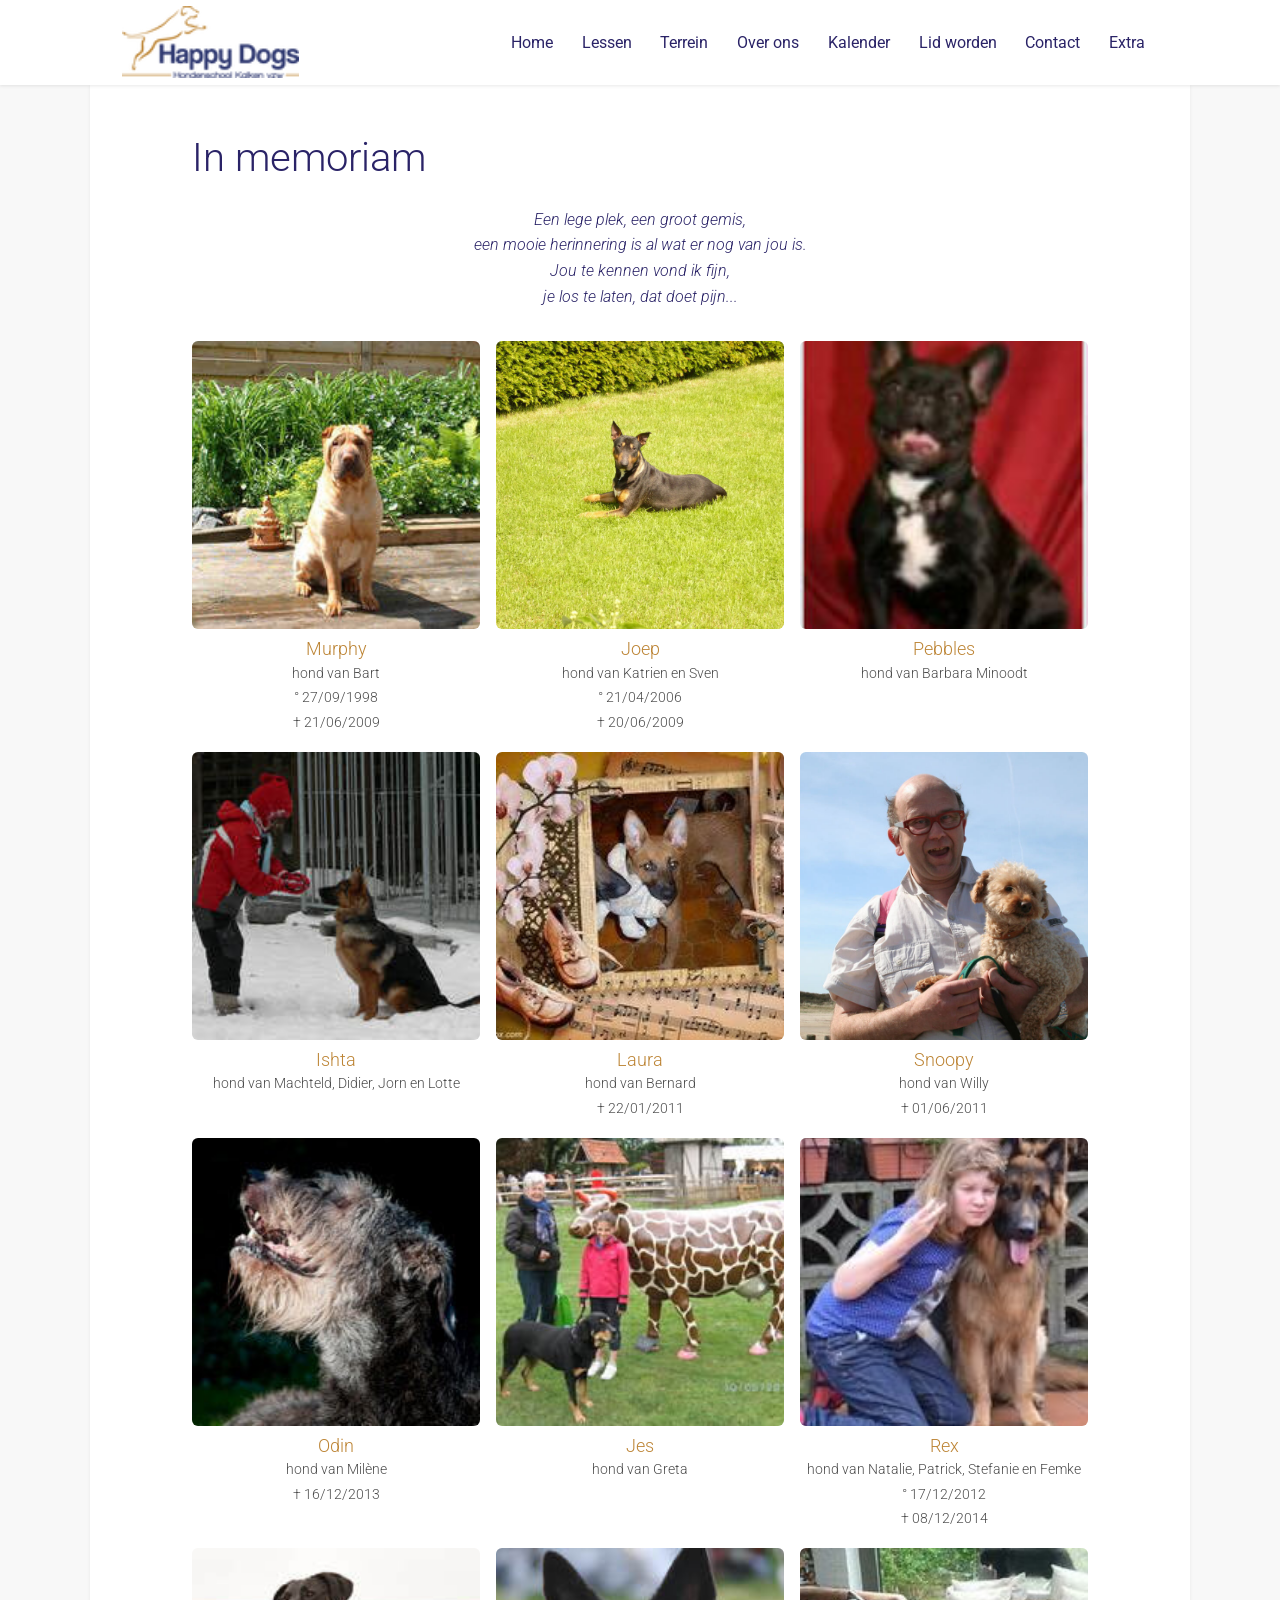
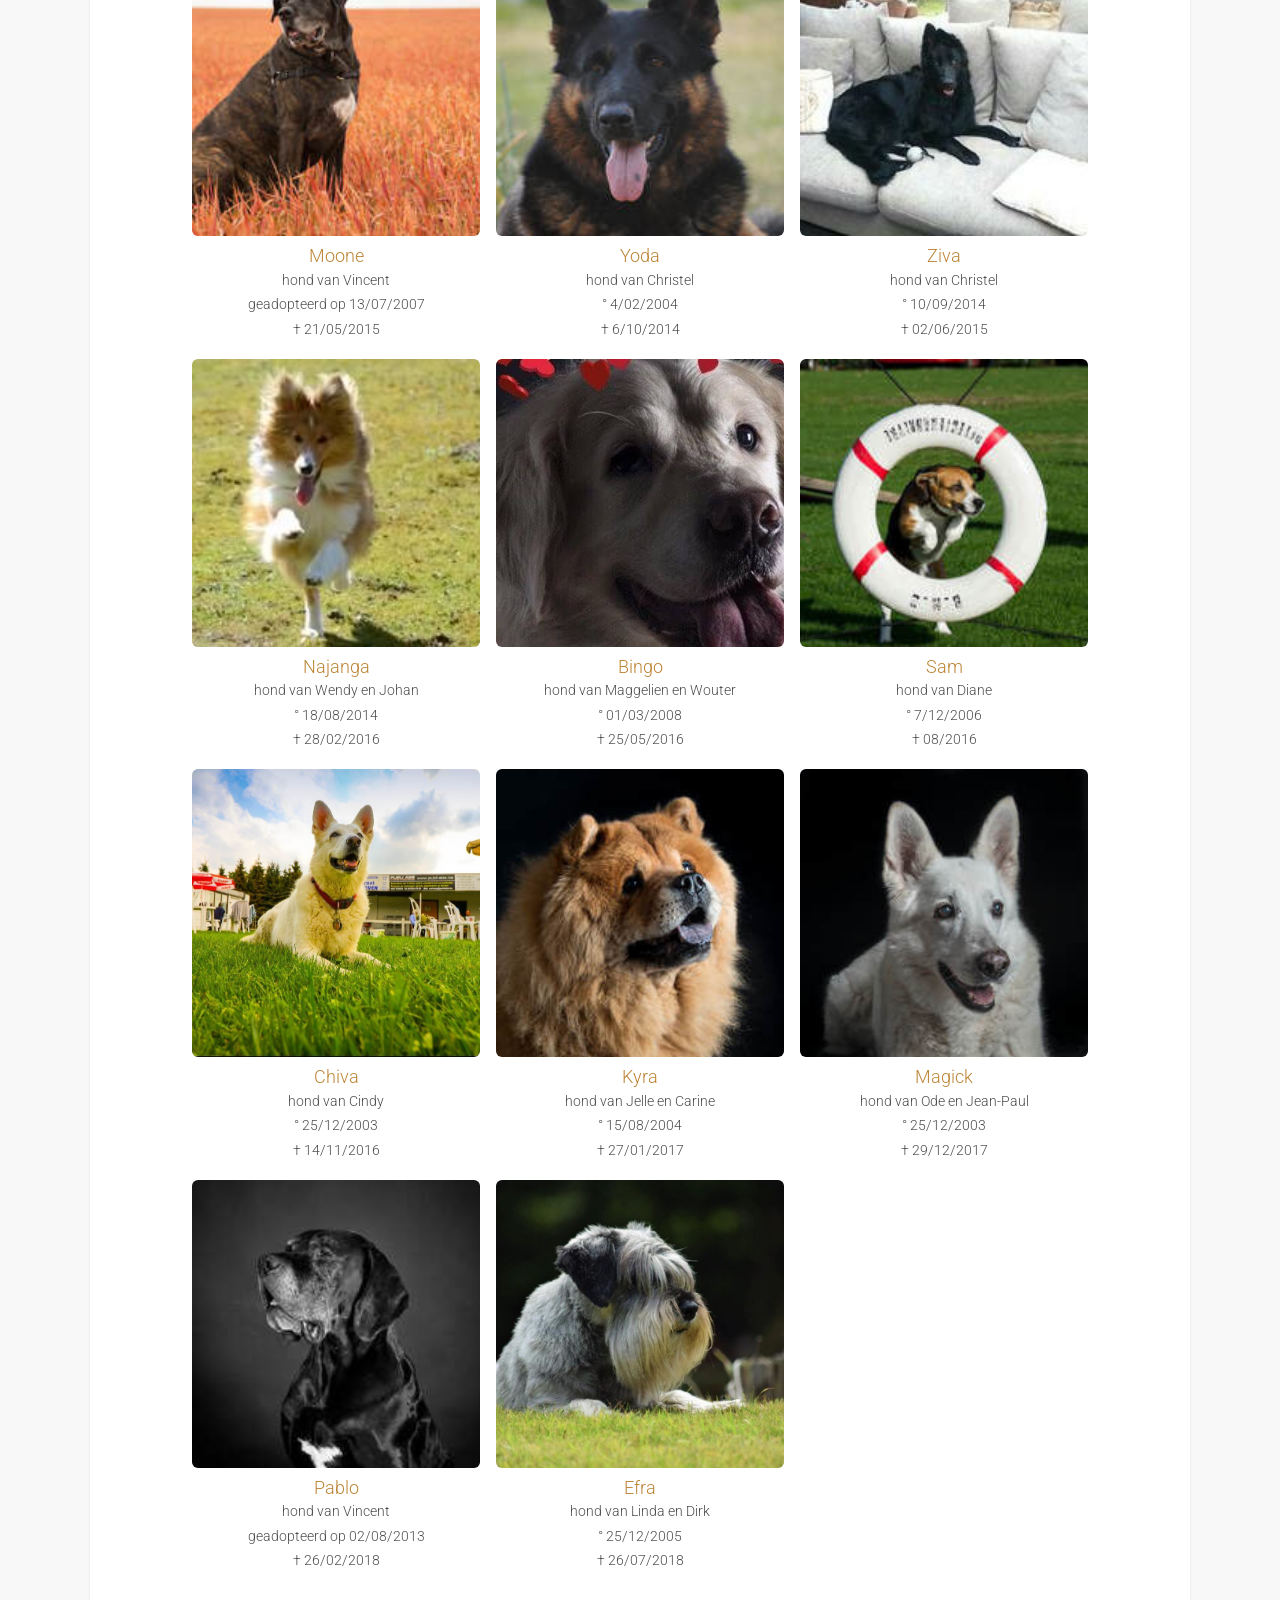
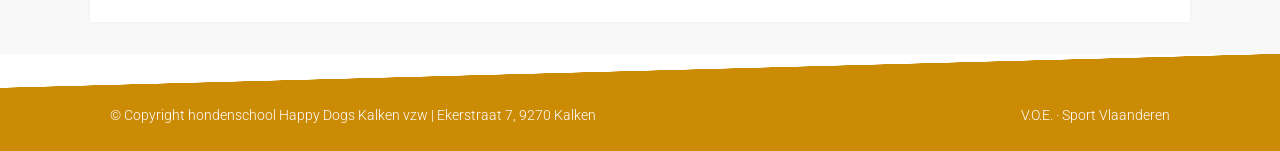
<file: in-memoriam.html>
<!DOCTYPE html>
<html lang="nl">
<head>
<meta charset="utf-8">
<meta name="viewport" content="width=device-width, initial-scale=1">
<title>In memoriam | Happy Dogs Kalken vzw</title>
<meta name="description" content="Hondenschool Happy Dogs Kalken vzw: lessen gehoorzaamheid en agility in Kalken (Laarne).">
<link rel="preconnect" href="https://fonts.googleapis.com"><link rel="preconnect" href="https://fonts.gstatic.com" crossorigin>
<link href="https://fonts.googleapis.com/css2?family=Roboto:wght@300;400;700&amp;display=swap" rel="stylesheet">
<link rel="stylesheet" href="style.css">
</head>
<body>
<header><div class="bar">
<a class="logo" href="index.html"><img src="images/happy-dogskleur-transp.png" alt="Happy Dogs Kalken vzw" width="150" height="72"></a>
<button class="burger" aria-expanded="false" aria-controls="menu" aria-label="Menu"><span></span></button>
<nav id="menu" aria-label="Hoofdmenu"><ul class="top"><li><a href="index.html">Home</a></li><li><span class="grp">Lessen</span><ul class="sub"><li><a href="overzicht.html">Overzicht</a></li><li><a href="gehoorzaamheid.html">Gehoorzaamheid</a></li><li><a href="agility.html">Agility</a></li></ul></li><li><a href="terrein.html">Terrein</a></li><li><span class="grp">Over ons</span><ul class="sub"><li><a href="visie.html">Visie</a></li><li><a href="bestuur.html">Bestuur</a></li><li><a href="instructeurs.html">Instructeurs</a></li></ul></li><li><a href="kalender.html">Kalender</a></li><li><a href="lid-worden.html">Lid worden</a></li><li><a href="contact.html">Contact</a></li><li><span class="grp">Extra</span><ul class="sub"><li><a href="sponsors.html">Sponsors</a></li><li><a href="fotos.html">Foto's</a></li><li><a href="in-memoriam.html" aria-current="page">In memoriam</a></li></ul></li></ul></nav>
</div></header>
<div class="wrap"><main>
<div class="container"><h1>In memoriam</h1><p class="memo">Een lege plek, een groot gemis,<br>een mooie herinnering is al wat er nog van jou is.<br>Jou te kennen vond ik fijn,<br>je los te laten, dat doet pijn...</p><div class="grid wide"><div class="card"><img src="images/murphy_1.jpg" alt="Murphy" loading="lazy"><h3>Murphy</h3><p>hond van Bart</p><p>&deg; 27/09/1998</p><p>&dagger; 21/06/2009</p></div><div class="card"><img src="images/joep_1.jpg" alt="Joep" loading="lazy"><h3>Joep</h3><p>hond van Katrien en Sven</p><p>&deg; 21/04/2006</p><p>&dagger; 20/06/2009</p></div><div class="card"><img src="images/pebbles_1.jpg" alt="Pebbles" loading="lazy"><h3>Pebbles</h3><p>hond van Barbara Minoodt</p><p></p><p></p></div><div class="card"><img src="images/ishta.jpg" alt="Ishta" loading="lazy"><h3>Ishta</h3><p>hond van Machteld, Didier, Jorn en Lotte</p><p></p><p></p></div><div class="card"><img src="images/lara.jpg" alt="Laura" loading="lazy"><h3>Laura</h3><p>hond van Bernard</p><p></p><p>&dagger; 22/01/2011</p></div><div class="card"><img src="images/snoopy.jpg" alt="Snoopy" loading="lazy"><h3>Snoopy</h3><p>hond van Willy</p><p></p><p>&dagger; 01/06/2011</p></div><div class="card"><img src="images/odin.jpg" alt="Odin" loading="lazy"><h3>Odin</h3><p>hond van Mil&egrave;ne</p><p></p><p>&dagger; 16/12/2013</p></div><div class="card"><img src="images/jes.jpg" alt="Jes" loading="lazy"><h3>Jes</h3><p>hond van Greta</p><p></p><p></p></div><div class="card"><img src="images/rex.jpg" alt="Rex" loading="lazy"><h3>Rex</h3><p>hond van Natalie, Patrick, Stefanie en Femke</p><p>&deg; 17/12/2012</p><p>&dagger; 08/12/2014</p></div><div class="card"><img src="images/moone.jpg" alt="Moone" loading="lazy"><h3>Moone</h3><p>hond van Vincent</p><p>geadopteerd op 13/07/2007</p><p>&dagger; 21/05/2015</p></div><div class="card"><img src="images/yoda.jpg" alt="Yoda" loading="lazy"><h3>Yoda</h3><p>hond van Christel</p><p>&deg; 4/02/2004</p><p>&dagger; 6/10/2014</p></div><div class="card"><img src="images/ziva.jpg" alt="Ziva" loading="lazy"><h3>Ziva</h3><p>hond van Christel</p><p>&deg; 10/09/2014</p><p>&dagger; 02/06/2015</p></div><div class="card"><img src="images/najanga.jpg" alt="Najanga" loading="lazy"><h3>Najanga</h3><p>hond van Wendy en Johan</p><p>&deg; 18/08/2014</p><p>&dagger; 28/02/2016</p></div><div class="card"><img src="images/bingo.jpg" alt="Bingo" loading="lazy"><h3>Bingo</h3><p>hond van Maggelien en Wouter</p><p>&deg; 01/03/2008</p><p>&dagger; 25/05/2016</p></div><div class="card"><img src="images/sam.jpg" alt="Sam" loading="lazy"><h3>Sam</h3><p>hond van Diane</p><p>&deg; 7/12/2006</p><p>&dagger; 08/2016</p></div><div class="card"><img src="images/chiva.jpg" alt="Chiva" loading="lazy"><h3>Chiva</h3><p>hond van Cindy</p><p>&deg; 25/12/2003</p><p>&dagger; 14/11/2016</p></div><div class="card"><img src="images/kyra.jpg" alt="Kyra" loading="lazy"><h3>Kyra</h3><p>hond van Jelle en Carine</p><p>&deg; 15/08/2004</p><p>&dagger; 27/01/2017</p></div><div class="card"><img src="images/magick.jpg" alt="Magick" loading="lazy"><h3>Magick</h3><p>hond van Ode en Jean-Paul</p><p>&deg; 25/12/2003</p><p>&dagger; 29/12/2017</p></div><div class="card"><img src="images/pablo.jpg" alt="Pablo" loading="lazy"><h3>Pablo</h3><p>hond van Vincent</p><p>geadopteerd op 02/08/2013</p><p>&dagger; 26/02/2018</p></div><div class="card"><img src="images/efra.jpg" alt="Efra" loading="lazy"><h3>Efra</h3><p>hond van Linda en Dirk</p><p>&deg; 25/12/2005</p><p>&dagger; 26/07/2018</p></div></div></div>
</main></div>
<footer><div class="in"><span>&copy; Copyright hondenschool Happy Dogs Kalken vzw | Ekerstraat 7, 9270 Kalken</span><span>V.O.E. &middot; Sport Vlaanderen</span></div></footer>
<script src="script.js"></script>
</body></html>
</file>
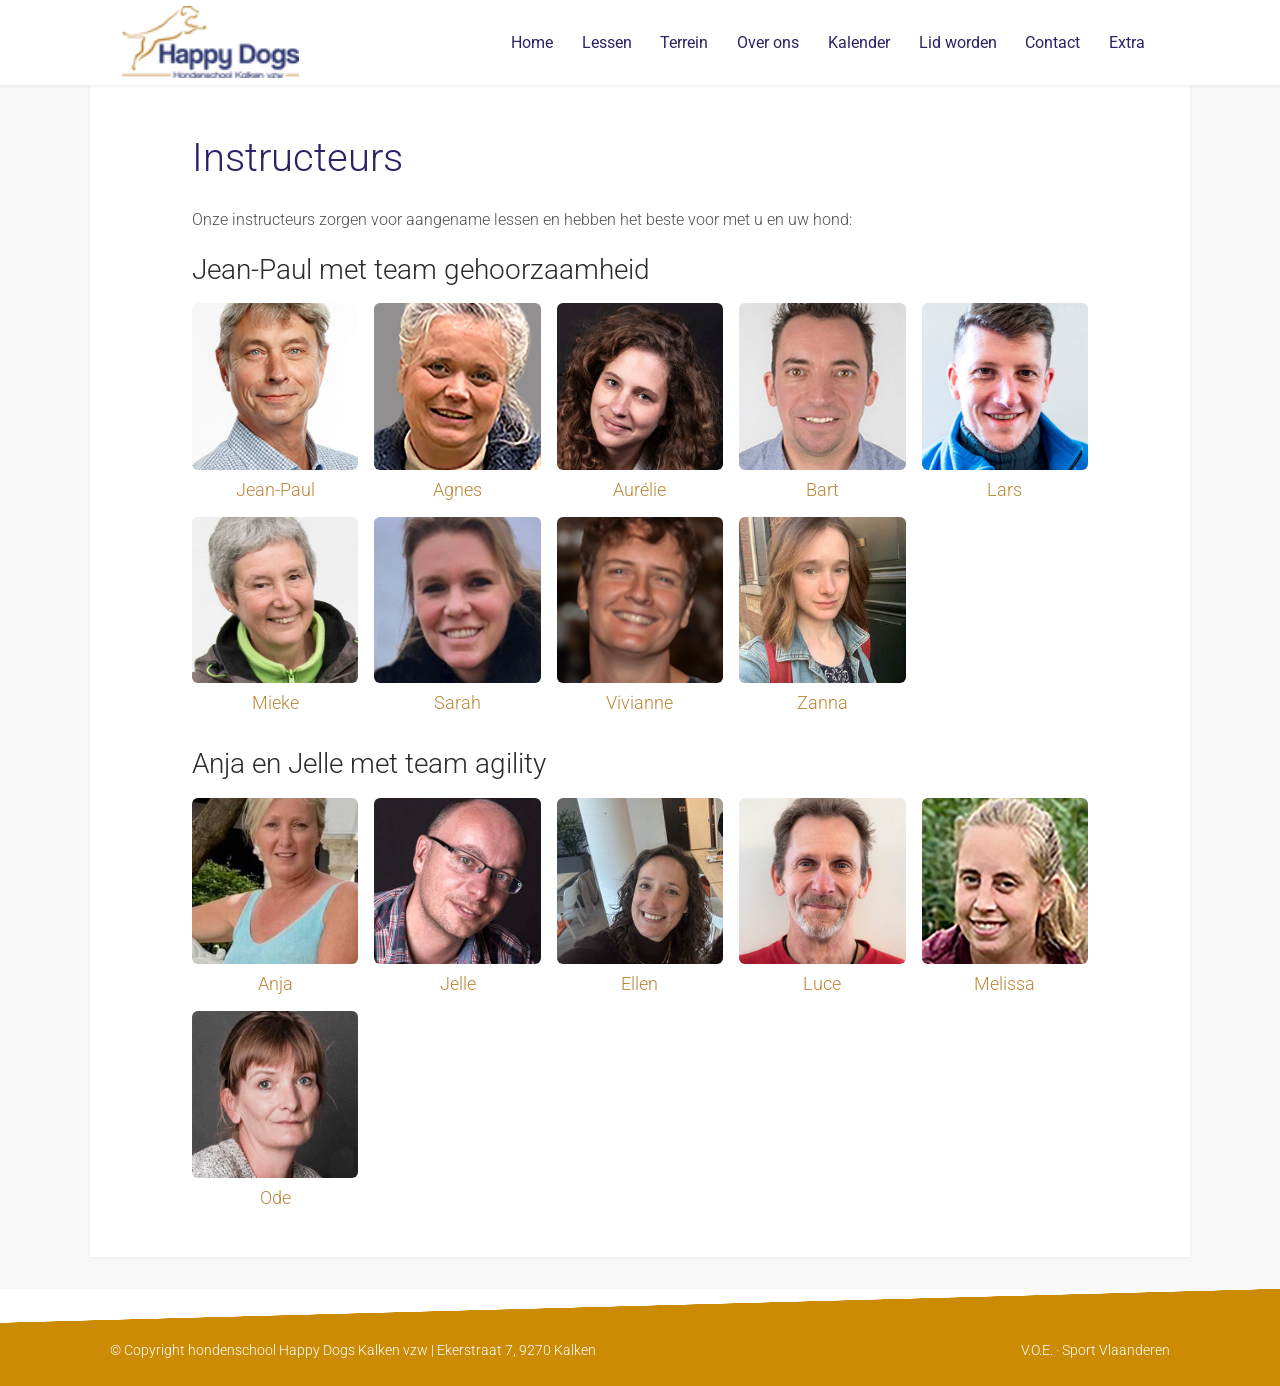
<file: instructeurs.html>
<!DOCTYPE html>
<html lang="nl">
<head>
<meta charset="utf-8">
<meta name="viewport" content="width=device-width, initial-scale=1">
<title>Instructeurs | Happy Dogs Kalken vzw</title>
<meta name="description" content="Hondenschool Happy Dogs Kalken vzw: lessen gehoorzaamheid en agility in Kalken (Laarne).">
<link rel="preconnect" href="https://fonts.googleapis.com"><link rel="preconnect" href="https://fonts.gstatic.com" crossorigin>
<link href="https://fonts.googleapis.com/css2?family=Roboto:wght@300;400;700&amp;display=swap" rel="stylesheet">
<link rel="stylesheet" href="style.css">
</head>
<body>
<header><div class="bar">
<a class="logo" href="index.html"><img src="images/happy-dogskleur-transp.png" alt="Happy Dogs Kalken vzw" width="150" height="72"></a>
<button class="burger" aria-expanded="false" aria-controls="menu" aria-label="Menu"><span></span></button>
<nav id="menu" aria-label="Hoofdmenu"><ul class="top"><li><a href="index.html">Home</a></li><li><span class="grp">Lessen</span><ul class="sub"><li><a href="overzicht.html">Overzicht</a></li><li><a href="gehoorzaamheid.html">Gehoorzaamheid</a></li><li><a href="agility.html">Agility</a></li></ul></li><li><a href="terrein.html">Terrein</a></li><li><span class="grp">Over ons</span><ul class="sub"><li><a href="visie.html">Visie</a></li><li><a href="bestuur.html">Bestuur</a></li><li><a href="instructeurs.html" aria-current="page">Instructeurs</a></li></ul></li><li><a href="kalender.html">Kalender</a></li><li><a href="lid-worden.html">Lid worden</a></li><li><a href="contact.html">Contact</a></li><li><span class="grp">Extra</span><ul class="sub"><li><a href="sponsors.html">Sponsors</a></li><li><a href="fotos.html">Foto's</a></li><li><a href="in-memoriam.html">In memoriam</a></li></ul></li></ul></nav>
</div></header>
<div class="wrap"><main>
<div class="container"><h1>Instructeurs</h1><p>Onze instructeurs zorgen voor aangename lessen en hebben het beste voor met u en uw hond:</p><h2>Jean-Paul met team gehoorzaamheid</h2><div class="grid "><div class="card"><img src="images/jp.jpg" alt="Jean-Paul" loading="lazy"><h3>Jean-Paul</h3></div><div class="card"><img src="images/agnes.jpg" alt="Agnes" loading="lazy"><h3>Agnes</h3></div><div class="card"><img src="images/aurelie.jpg" alt="Aur&eacute;lie" loading="lazy"><h3>Aur&eacute;lie</h3></div><div class="card"><img src="images/bart.jpg" alt="Bart" loading="lazy"><h3>Bart</h3></div><div class="card"><img src="images/lars.jpg" alt="Lars" loading="lazy"><h3>Lars</h3></div><div class="card"><img src="images/mieke.jpg" alt="Mieke" loading="lazy"><h3>Mieke</h3></div><div class="card"><img src="images/sarah.jpg" alt="Sarah" loading="lazy"><h3>Sarah</h3></div><div class="card"><img src="images/vivianne.jpg" alt="Vivianne" loading="lazy"><h3>Vivianne</h3></div><div class="card"><img src="images/c5b6eb22-8ea0-4bb1-a11b-d2c217b5c924.jpg" alt="Zanna" loading="lazy"><h3>Zanna</h3></div></div><h2 style="margin-top:2rem">Anja en Jelle met team agility</h2><div class="grid "><div class="card"><img src="images/anja.jpg" alt="Anja" loading="lazy"><h3>Anja</h3></div><div class="card"><img src="images/jelle.jpg" alt="Jelle" loading="lazy"><h3>Jelle</h3></div><div class="card"><img src="images/ellen.jpg" alt="Ellen" loading="lazy"><h3>Ellen</h3></div><div class="card"><img src="images/luce_1.jpg" alt="Luce" loading="lazy"><h3>Luce</h3></div><div class="card"><img src="images/melissa.jpg" alt="Melissa" loading="lazy"><h3>Melissa</h3></div><div class="card"><img src="images/ode_3.jpg" alt="Ode" loading="lazy"><h3>Ode</h3></div></div></div>
</main></div>
<footer><div class="in"><span>&copy; Copyright hondenschool Happy Dogs Kalken vzw | Ekerstraat 7, 9270 Kalken</span><span>V.O.E. &middot; Sport Vlaanderen</span></div></footer>
<script src="script.js"></script>
</body></html>
</file>
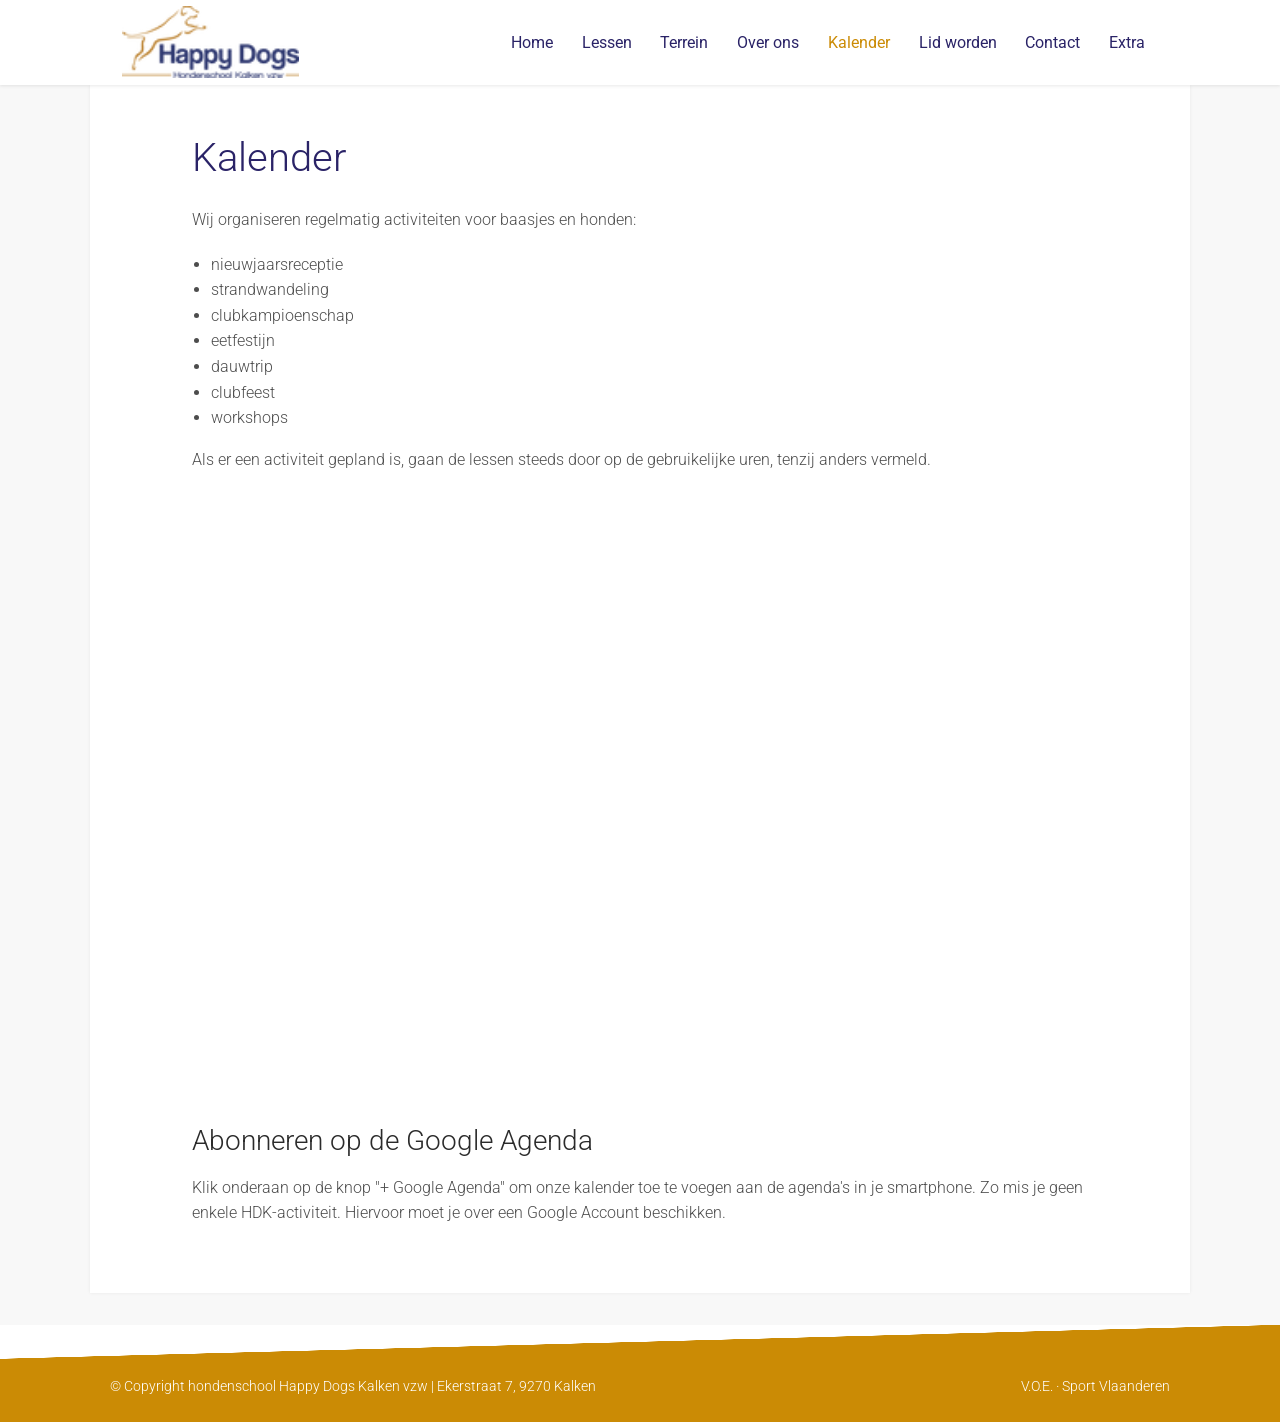
<file: kalender.html>
<!DOCTYPE html>
<html lang="nl">
<head>
<meta charset="utf-8">
<meta name="viewport" content="width=device-width, initial-scale=1">
<title>Kalender | Happy Dogs Kalken vzw</title>
<meta name="description" content="Hondenschool Happy Dogs Kalken vzw: lessen gehoorzaamheid en agility in Kalken (Laarne).">
<link rel="preconnect" href="https://fonts.googleapis.com"><link rel="preconnect" href="https://fonts.gstatic.com" crossorigin>
<link href="https://fonts.googleapis.com/css2?family=Roboto:wght@300;400;700&amp;display=swap" rel="stylesheet">
<link rel="stylesheet" href="style.css">
</head>
<body>
<header><div class="bar">
<a class="logo" href="index.html"><img src="images/happy-dogskleur-transp.png" alt="Happy Dogs Kalken vzw" width="150" height="72"></a>
<button class="burger" aria-expanded="false" aria-controls="menu" aria-label="Menu"><span></span></button>
<nav id="menu" aria-label="Hoofdmenu"><ul class="top"><li><a href="index.html">Home</a></li><li><span class="grp">Lessen</span><ul class="sub"><li><a href="overzicht.html">Overzicht</a></li><li><a href="gehoorzaamheid.html">Gehoorzaamheid</a></li><li><a href="agility.html">Agility</a></li></ul></li><li><a href="terrein.html">Terrein</a></li><li><span class="grp">Over ons</span><ul class="sub"><li><a href="visie.html">Visie</a></li><li><a href="bestuur.html">Bestuur</a></li><li><a href="instructeurs.html">Instructeurs</a></li></ul></li><li><a href="kalender.html" aria-current="page">Kalender</a></li><li><a href="lid-worden.html">Lid worden</a></li><li><a href="contact.html">Contact</a></li><li><span class="grp">Extra</span><ul class="sub"><li><a href="sponsors.html">Sponsors</a></li><li><a href="fotos.html">Foto's</a></li><li><a href="in-memoriam.html">In memoriam</a></li></ul></li></ul></nav>
</div></header>
<div class="wrap"><main>
<div class="container"><h1>Kalender</h1>
<p>Wij organiseren regelmatig activiteiten voor baasjes en honden:</p>
<ul class="plain"><li>nieuwjaarsreceptie</li><li>strandwandeling</li><li>clubkampioenschap</li><li>eetfestijn</li><li>dauwtrip</li><li>clubfeest</li><li>workshops</li></ul>
<p>Als er een activiteit gepland is, gaan de lessen steeds door op de gebruikelijke uren, tenzij anders vermeld.</p>
<iframe class="cal" title="Google Agenda" src="https://calendar.google.com/calendar/embed?src=webmaster.happydogskalken%40gmail.com&amp;ctz=Europe%2FBrussels" loading="lazy"></iframe>
<h2 style="margin-top:1.5rem">Abonneren op de Google Agenda</h2>
<p>Klik onderaan op de knop "+ Google Agenda" om onze kalender toe te voegen aan de agenda's in je smartphone. Zo mis je geen enkele HDK-activiteit. Hiervoor moet je over een Google Account beschikken.</p></div>
</main></div>
<footer><div class="in"><span>&copy; Copyright hondenschool Happy Dogs Kalken vzw | Ekerstraat 7, 9270 Kalken</span><span>V.O.E. &middot; Sport Vlaanderen</span></div></footer>
<script src="script.js"></script>
</body></html>
</file>
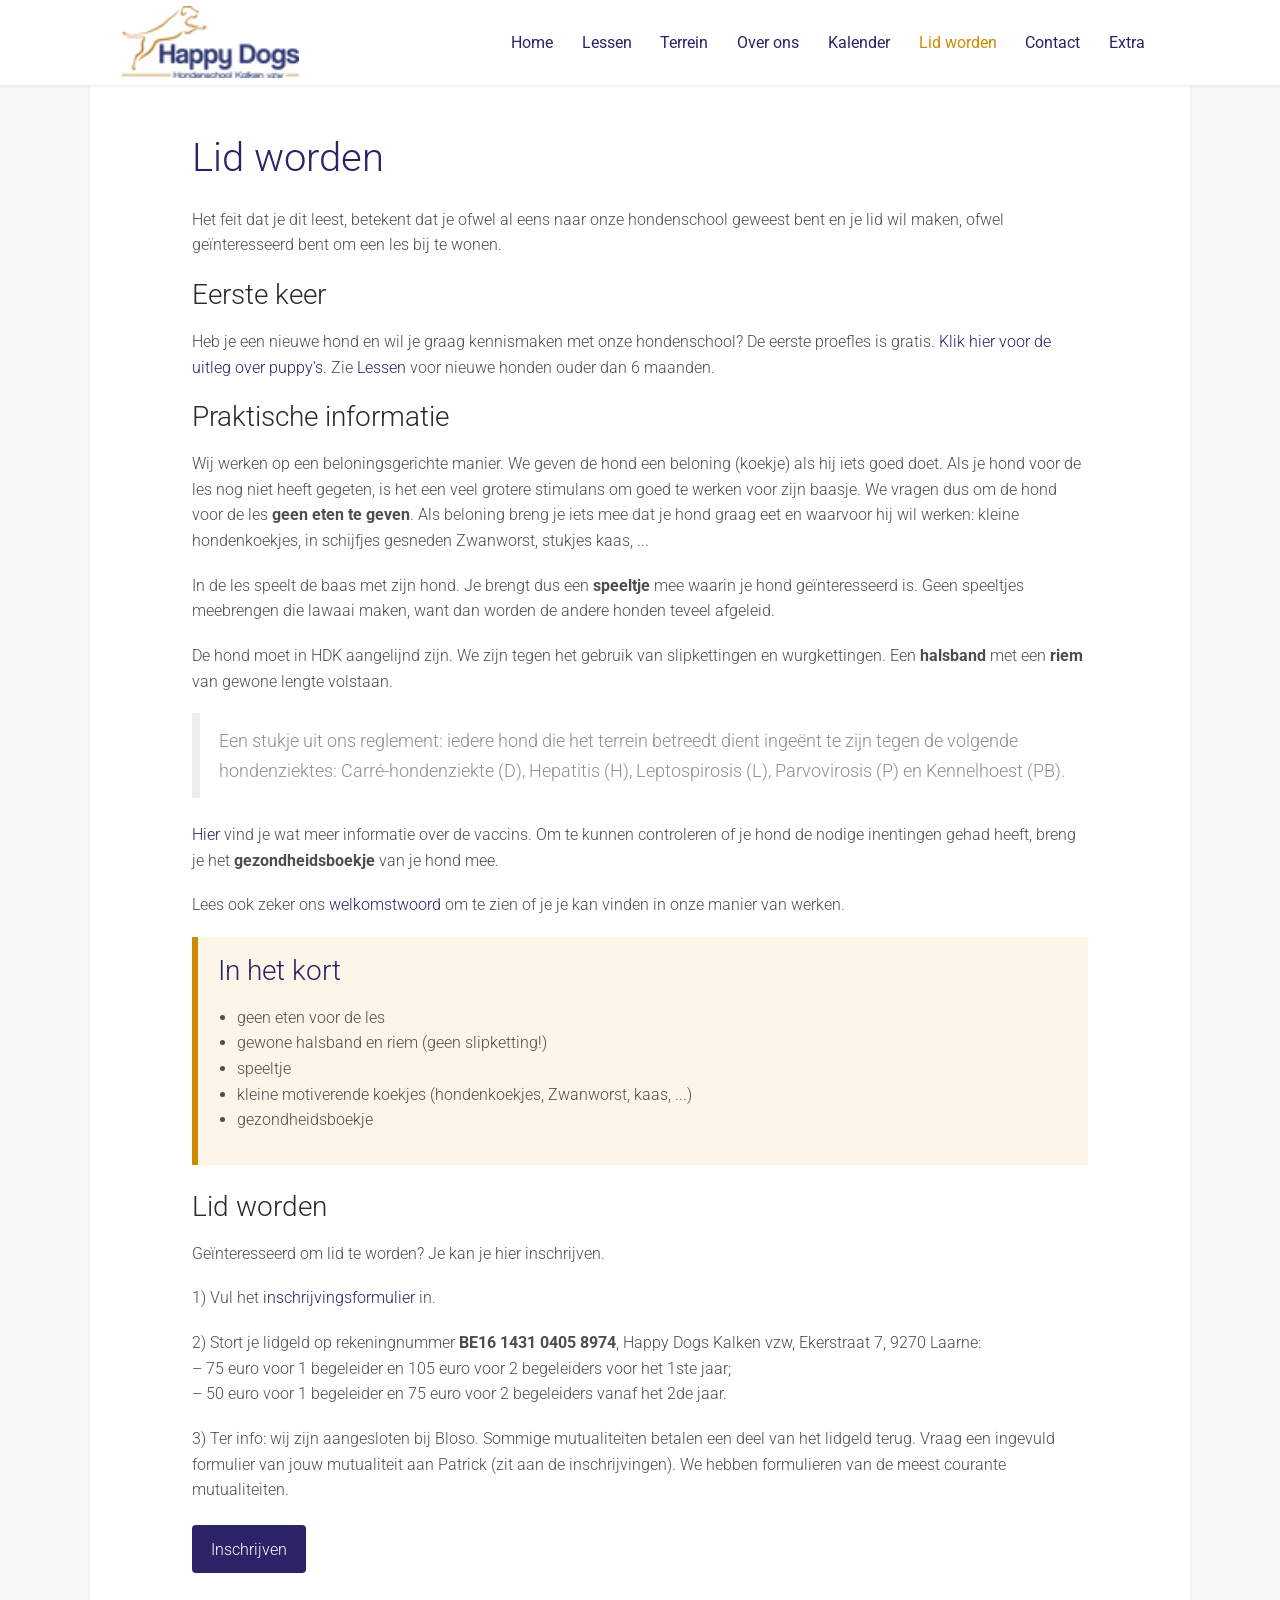
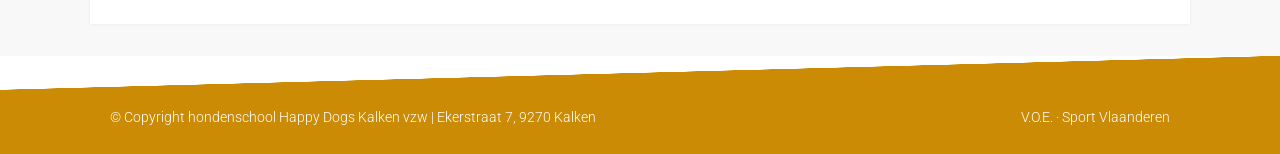
<file: lid-worden.html>
<!DOCTYPE html>
<html lang="nl">
<head>
<meta charset="utf-8">
<meta name="viewport" content="width=device-width, initial-scale=1">
<title>Lid worden | Happy Dogs Kalken vzw</title>
<meta name="description" content="Hondenschool Happy Dogs Kalken vzw: lessen gehoorzaamheid en agility in Kalken (Laarne).">
<link rel="preconnect" href="https://fonts.googleapis.com"><link rel="preconnect" href="https://fonts.gstatic.com" crossorigin>
<link href="https://fonts.googleapis.com/css2?family=Roboto:wght@300;400;700&amp;display=swap" rel="stylesheet">
<link rel="stylesheet" href="style.css">
</head>
<body>
<header><div class="bar">
<a class="logo" href="index.html"><img src="images/happy-dogskleur-transp.png" alt="Happy Dogs Kalken vzw" width="150" height="72"></a>
<button class="burger" aria-expanded="false" aria-controls="menu" aria-label="Menu"><span></span></button>
<nav id="menu" aria-label="Hoofdmenu"><ul class="top"><li><a href="index.html">Home</a></li><li><span class="grp">Lessen</span><ul class="sub"><li><a href="overzicht.html">Overzicht</a></li><li><a href="gehoorzaamheid.html">Gehoorzaamheid</a></li><li><a href="agility.html">Agility</a></li></ul></li><li><a href="terrein.html">Terrein</a></li><li><span class="grp">Over ons</span><ul class="sub"><li><a href="visie.html">Visie</a></li><li><a href="bestuur.html">Bestuur</a></li><li><a href="instructeurs.html">Instructeurs</a></li></ul></li><li><a href="kalender.html">Kalender</a></li><li><a href="lid-worden.html" aria-current="page">Lid worden</a></li><li><a href="contact.html">Contact</a></li><li><span class="grp">Extra</span><ul class="sub"><li><a href="sponsors.html">Sponsors</a></li><li><a href="fotos.html">Foto's</a></li><li><a href="in-memoriam.html">In memoriam</a></li></ul></li></ul></nav>
</div></header>
<div class="wrap"><main>
<div class="container"><h1>Lid worden</h1>
<p>Het feit dat je dit leest, betekent dat je ofwel al eens naar onze hondenschool geweest bent en je lid wil maken, ofwel ge&iuml;nteresseerd bent om een les bij te wonen.</p>
<h2>Eerste keer</h2>
<p>Heb je een nieuwe hond en wil je graag kennismaken met onze hondenschool? De eerste proefles is gratis. <a href="puppy.html">Klik hier voor de uitleg over puppy's.</a> Zie <a href="overzicht.html">Lessen</a> voor nieuwe honden ouder dan 6 maanden.</p>
<h2>Praktische informatie</h2>
<p>Wij werken op een beloningsgerichte manier. We geven de hond een beloning (koekje) als hij iets goed doet. Als je hond voor de les nog niet heeft gegeten, is het een veel grotere stimulans om goed te werken voor zijn baasje. We vragen dus om de hond voor de les <strong>geen eten te geven</strong>. Als beloning breng je iets mee dat je hond graag eet en waarvoor hij wil werken: kleine hondenkoekjes, in schijfjes gesneden Zwanworst, stukjes kaas, ...</p>
<p>In de les speelt de baas met zijn hond. Je brengt dus een <strong>speeltje</strong> mee waarin je hond ge&iuml;nteresseerd is. Geen speeltjes meebrengen die lawaai maken, want dan worden de andere honden teveel afgeleid.</p>
<p>De hond moet in HDK aangelijnd zijn. We zijn tegen het gebruik van slipkettingen en wurgkettingen. Een <strong>halsband</strong> met een <strong>riem</strong> van gewone lengte volstaan.</p>
<blockquote>Een stukje uit ons reglement: iedere hond die het terrein betreedt dient ingeënt te zijn tegen de volgende hondenziektes: Carr&eacute;-hondenziekte (D), Hepatitis (H), Leptospirosis (L), Parvovirosis (P) en Kennelhoest (PB).</blockquote>
<p><a href="http://happy-dogs.be/vaccins.doc">Hier</a> vind je wat meer informatie over de vaccins. Om te kunnen controleren of je hond de nodige inentingen gehad heeft, breng je het <strong>gezondheidsboekje</strong> van je hond mee.</p>
<p>Lees ook zeker ons <a href="visie.html">welkomstwoord</a> om te zien of je je kan vinden in onze manier van werken.</p>
<div class="notice"><h2>In het kort</h2><ul class="plain"><li>geen eten voor de les</li><li>gewone halsband en riem (geen slipketting!)</li><li>speeltje</li><li>kleine motiverende koekjes (hondenkoekjes, Zwanworst, kaas, ...)</li><li>gezondheidsboekje</li></ul></div>
<h2>Lid worden</h2>
<p>Ge&iuml;nteresseerd om lid te worden? Je kan je hier inschrijven.</p>
<p>1) Vul het <a href="https://docs.google.com/forms/d/e/1FAIpQLSfH0-vRtrtSo-edbm4B6GYCFA2OZZwaqmjrNzhqz9VJEKlBEg/viewform?usp=sf_link">inschrijvingsformulier</a> in.</p>
<p>2) Stort je lidgeld op rekeningnummer <strong>BE16 1431 0405 8974</strong>, Happy Dogs Kalken vzw, Ekerstraat 7, 9270 Laarne:<br>&ndash; 75 euro voor 1 begeleider en 105 euro voor 2 begeleiders voor het 1ste jaar;<br>&ndash; 50 euro voor 1 begeleider en 75 euro voor 2 begeleiders vanaf het 2de jaar.</p>
<p>3) Ter info: wij zijn aangesloten bij Bloso. Sommige mutualiteiten betalen een deel van het lidgeld terug. Vraag een ingevuld formulier van jouw mutualiteit aan Patrick (zit aan de inschrijvingen). We hebben formulieren van de meest courante mutualiteiten.</p>
<a class="btn" href="https://docs.google.com/forms/d/e/1FAIpQLSfH0-vRtrtSo-edbm4B6GYCFA2OZZwaqmjrNzhqz9VJEKlBEg/viewform?usp=sf_link">Inschrijven</a></div>
</main></div>
<footer><div class="in"><span>&copy; Copyright hondenschool Happy Dogs Kalken vzw | Ekerstraat 7, 9270 Kalken</span><span>V.O.E. &middot; Sport Vlaanderen</span></div></footer>
<script src="script.js"></script>
</body></html>
</file>
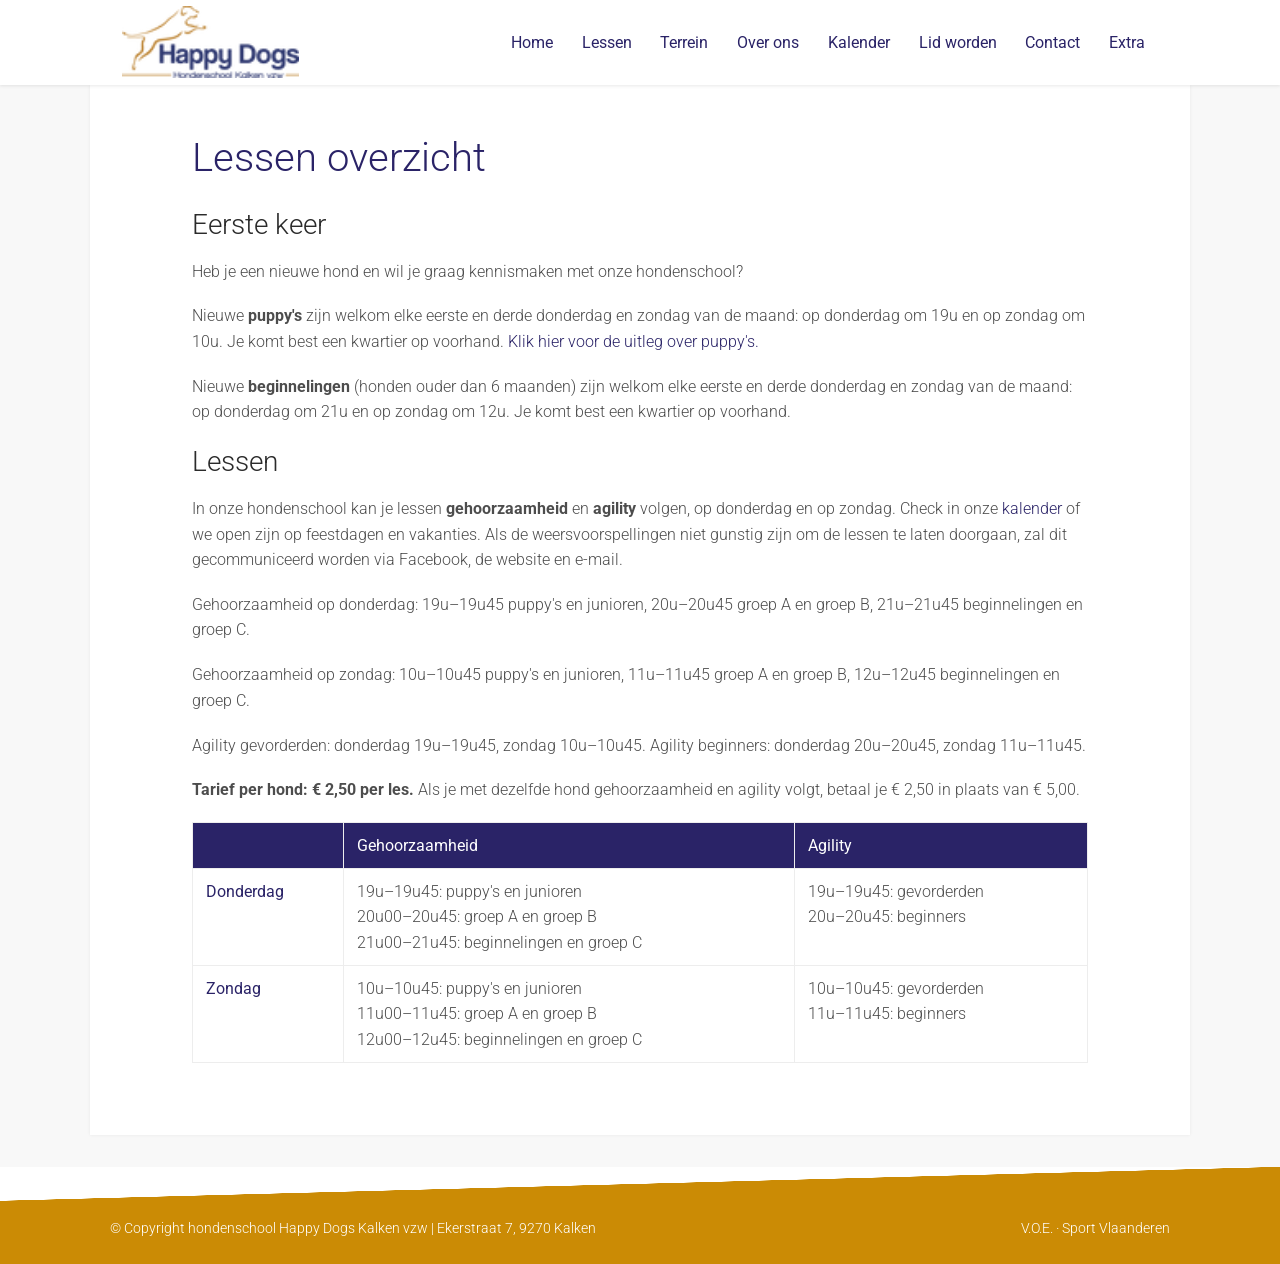
<file: overzicht.html>
<!DOCTYPE html>
<html lang="nl">
<head>
<meta charset="utf-8">
<meta name="viewport" content="width=device-width, initial-scale=1">
<title>Lessen overzicht | Happy Dogs Kalken vzw</title>
<meta name="description" content="Hondenschool Happy Dogs Kalken vzw: lessen gehoorzaamheid en agility in Kalken (Laarne).">
<link rel="preconnect" href="https://fonts.googleapis.com"><link rel="preconnect" href="https://fonts.gstatic.com" crossorigin>
<link href="https://fonts.googleapis.com/css2?family=Roboto:wght@300;400;700&amp;display=swap" rel="stylesheet">
<link rel="stylesheet" href="style.css">
</head>
<body>
<header><div class="bar">
<a class="logo" href="index.html"><img src="images/happy-dogskleur-transp.png" alt="Happy Dogs Kalken vzw" width="150" height="72"></a>
<button class="burger" aria-expanded="false" aria-controls="menu" aria-label="Menu"><span></span></button>
<nav id="menu" aria-label="Hoofdmenu"><ul class="top"><li><a href="index.html">Home</a></li><li><span class="grp">Lessen</span><ul class="sub"><li><a href="overzicht.html" aria-current="page">Overzicht</a></li><li><a href="gehoorzaamheid.html">Gehoorzaamheid</a></li><li><a href="agility.html">Agility</a></li></ul></li><li><a href="terrein.html">Terrein</a></li><li><span class="grp">Over ons</span><ul class="sub"><li><a href="visie.html">Visie</a></li><li><a href="bestuur.html">Bestuur</a></li><li><a href="instructeurs.html">Instructeurs</a></li></ul></li><li><a href="kalender.html">Kalender</a></li><li><a href="lid-worden.html">Lid worden</a></li><li><a href="contact.html">Contact</a></li><li><span class="grp">Extra</span><ul class="sub"><li><a href="sponsors.html">Sponsors</a></li><li><a href="fotos.html">Foto's</a></li><li><a href="in-memoriam.html">In memoriam</a></li></ul></li></ul></nav>
</div></header>
<div class="wrap"><main>
<div class="container"><h1>Lessen overzicht</h1>
<h2>Eerste keer</h2>
<p>Heb je een nieuwe hond en wil je graag kennismaken met onze hondenschool?</p>
<p>Nieuwe <strong>puppy's</strong> zijn welkom elke eerste en derde donderdag en zondag van de maand: op donderdag om 19u en op zondag om 10u. Je komt best een kwartier op voorhand. <a href="puppy.html">Klik hier voor de uitleg over puppy's.</a></p>
<p>Nieuwe <strong>beginnelingen</strong> (honden ouder dan 6 maanden) zijn welkom elke eerste en derde donderdag en zondag van de maand: op donderdag om 21u en op zondag om 12u. Je komt best een kwartier op voorhand.</p>
<h2>Lessen</h2>
<p>In onze hondenschool kan je lessen <strong>gehoorzaamheid</strong> en <strong>agility</strong> volgen, op donderdag en op zondag. Check in onze <a href="kalender.html">kalender</a> of we open zijn op feestdagen en vakanties. Als de weersvoorspellingen niet gunstig zijn om de lessen te laten doorgaan, zal dit gecommuniceerd worden via Facebook, de website en e-mail.</p>
<p>Gehoorzaamheid op donderdag: 19u&ndash;19u45 puppy's en junioren, 20u&ndash;20u45 groep A en groep B, 21u&ndash;21u45 beginnelingen en groep C.</p>
<p>Gehoorzaamheid op zondag: 10u&ndash;10u45 puppy's en junioren, 11u&ndash;11u45 groep A en groep B, 12u&ndash;12u45 beginnelingen en groep C.</p>
<p>Agility gevorderden: donderdag 19u&ndash;19u45, zondag 10u&ndash;10u45. Agility beginners: donderdag 20u&ndash;20u45, zondag 11u&ndash;11u45.</p>
<p><strong>Tarief per hond: &euro; 2,50 per les.</strong> Als je met dezelfde hond gehoorzaamheid en agility volgt, betaal je &euro; 2,50 in plaats van &euro; 5,00.</p>
<div class="tablewrap"><table>
<tr><th></th><th>Gehoorzaamheid</th><th>Agility</th></tr>
<tr><td>Donderdag</td><td>19u&ndash;19u45: puppy's en junioren<br>20u00&ndash;20u45: groep A en groep B<br>21u00&ndash;21u45: beginnelingen en groep C</td><td>19u&ndash;19u45: gevorderden<br>20u&ndash;20u45: beginners</td></tr>
<tr><td>Zondag</td><td>10u&ndash;10u45: puppy's en junioren<br>11u00&ndash;11u45: groep A en groep B<br>12u00&ndash;12u45: beginnelingen en groep C</td><td>10u&ndash;10u45: gevorderden<br>11u&ndash;11u45: beginners</td></tr>
</table></div></div>
</main></div>
<footer><div class="in"><span>&copy; Copyright hondenschool Happy Dogs Kalken vzw | Ekerstraat 7, 9270 Kalken</span><span>V.O.E. &middot; Sport Vlaanderen</span></div></footer>
<script src="script.js"></script>
</body></html>
</file>
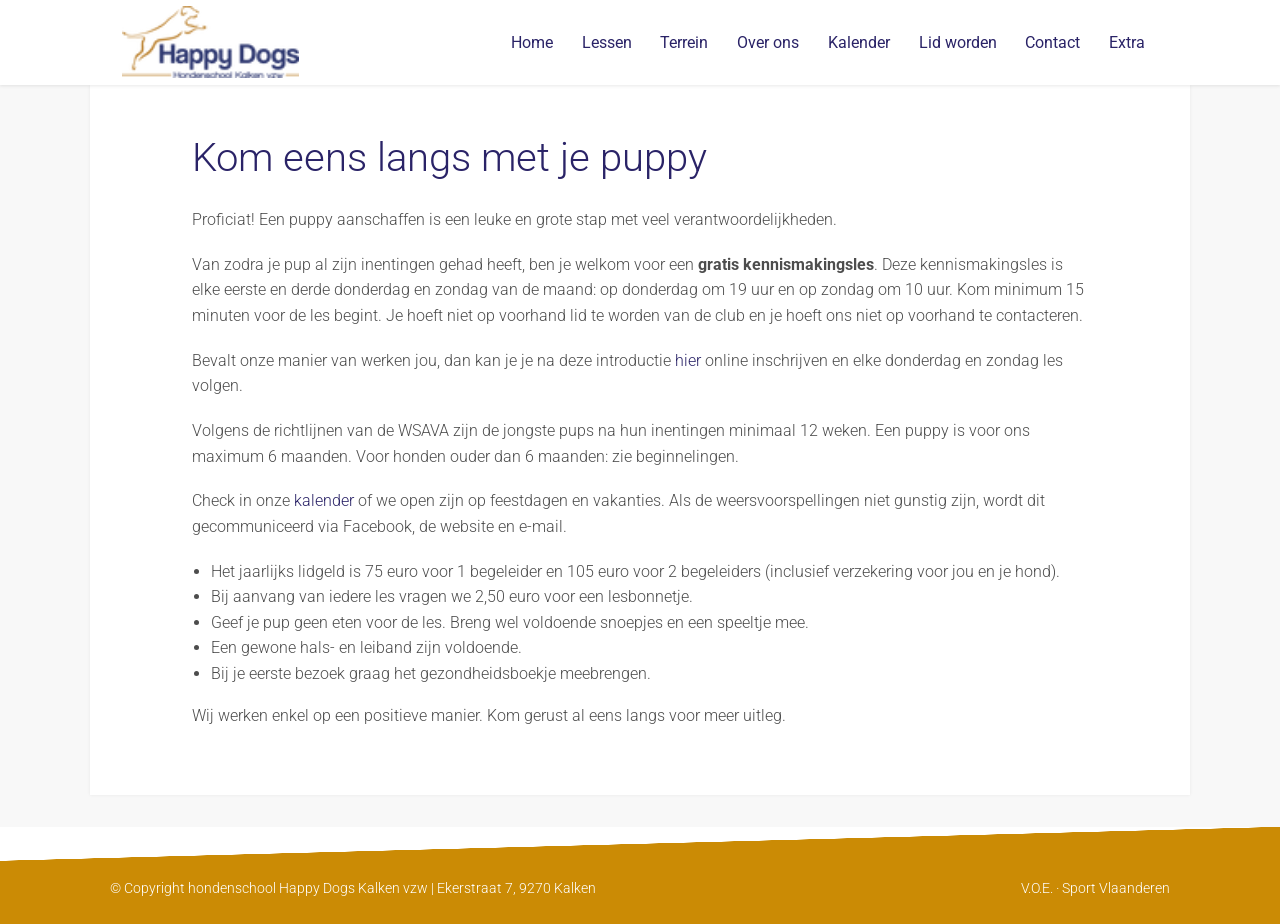
<file: puppy.html>
<!DOCTYPE html>
<html lang="nl">
<head>
<meta charset="utf-8">
<meta name="viewport" content="width=device-width, initial-scale=1">
<title>Kom eens langs met je puppy | Happy Dogs Kalken vzw</title>
<meta name="description" content="Hondenschool Happy Dogs Kalken vzw: lessen gehoorzaamheid en agility in Kalken (Laarne).">
<link rel="preconnect" href="https://fonts.googleapis.com"><link rel="preconnect" href="https://fonts.gstatic.com" crossorigin>
<link href="https://fonts.googleapis.com/css2?family=Roboto:wght@300;400;700&amp;display=swap" rel="stylesheet">
<link rel="stylesheet" href="style.css">
</head>
<body>
<header><div class="bar">
<a class="logo" href="index.html"><img src="images/happy-dogskleur-transp.png" alt="Happy Dogs Kalken vzw" width="150" height="72"></a>
<button class="burger" aria-expanded="false" aria-controls="menu" aria-label="Menu"><span></span></button>
<nav id="menu" aria-label="Hoofdmenu"><ul class="top"><li><a href="index.html">Home</a></li><li><span class="grp">Lessen</span><ul class="sub"><li><a href="overzicht.html">Overzicht</a></li><li><a href="gehoorzaamheid.html">Gehoorzaamheid</a></li><li><a href="agility.html">Agility</a></li></ul></li><li><a href="terrein.html">Terrein</a></li><li><span class="grp">Over ons</span><ul class="sub"><li><a href="visie.html">Visie</a></li><li><a href="bestuur.html">Bestuur</a></li><li><a href="instructeurs.html">Instructeurs</a></li></ul></li><li><a href="kalender.html">Kalender</a></li><li><a href="lid-worden.html">Lid worden</a></li><li><a href="contact.html">Contact</a></li><li><span class="grp">Extra</span><ul class="sub"><li><a href="sponsors.html">Sponsors</a></li><li><a href="fotos.html">Foto's</a></li><li><a href="in-memoriam.html">In memoriam</a></li></ul></li></ul></nav>
</div></header>
<div class="wrap"><main>
<div class="container"><h1>Kom eens langs met je puppy</h1>
<p>Proficiat! Een puppy aanschaffen is een leuke en grote stap met veel verantwoordelijkheden.</p>
<p>Van zodra je pup al zijn inentingen gehad heeft, ben je welkom voor een <strong>gratis kennismakingsles</strong>. Deze kennismakingsles is elke eerste en derde donderdag en zondag van de maand: op donderdag om 19 uur en op zondag om 10 uur. Kom minimum 15 minuten voor de les begint. Je hoeft niet op voorhand lid te worden van de club en je hoeft ons niet op voorhand te contacteren.</p>
<p>Bevalt onze manier van werken jou, dan kan je je na deze introductie <a href="https://docs.google.com/forms/d/e/1FAIpQLSfH0-vRtrtSo-edbm4B6GYCFA2OZZwaqmjrNzhqz9VJEKlBEg/viewform?usp=sf_link">hier</a> online inschrijven en elke donderdag en zondag les volgen.</p>
<p>Volgens de richtlijnen van de WSAVA zijn de jongste pups na hun inentingen minimaal 12 weken. Een puppy is voor ons maximum 6 maanden. Voor honden ouder dan 6 maanden: zie beginnelingen.</p>
<p>Check in onze <a href="kalender.html">kalender</a> of we open zijn op feestdagen en vakanties. Als de weersvoorspellingen niet gunstig zijn, wordt dit gecommuniceerd via Facebook, de website en e-mail.</p>
<ul class="plain"><li>Het jaarlijks lidgeld is 75 euro voor 1 begeleider en 105 euro voor 2 begeleiders (inclusief verzekering voor jou en je hond).</li>
<li>Bij aanvang van iedere les vragen we 2,50 euro voor een lesbonnetje.</li>
<li>Geef je pup geen eten voor de les. Breng wel voldoende snoepjes en een speeltje mee.</li>
<li>Een gewone hals- en leiband zijn voldoende.</li>
<li>Bij je eerste bezoek graag het gezondheidsboekje meebrengen.</li></ul>
<p>Wij werken enkel op een positieve manier. Kom gerust al eens langs voor meer uitleg.</p></div>
</main></div>
<footer><div class="in"><span>&copy; Copyright hondenschool Happy Dogs Kalken vzw | Ekerstraat 7, 9270 Kalken</span><span>V.O.E. &middot; Sport Vlaanderen</span></div></footer>
<script src="script.js"></script>
</body></html>
</file>
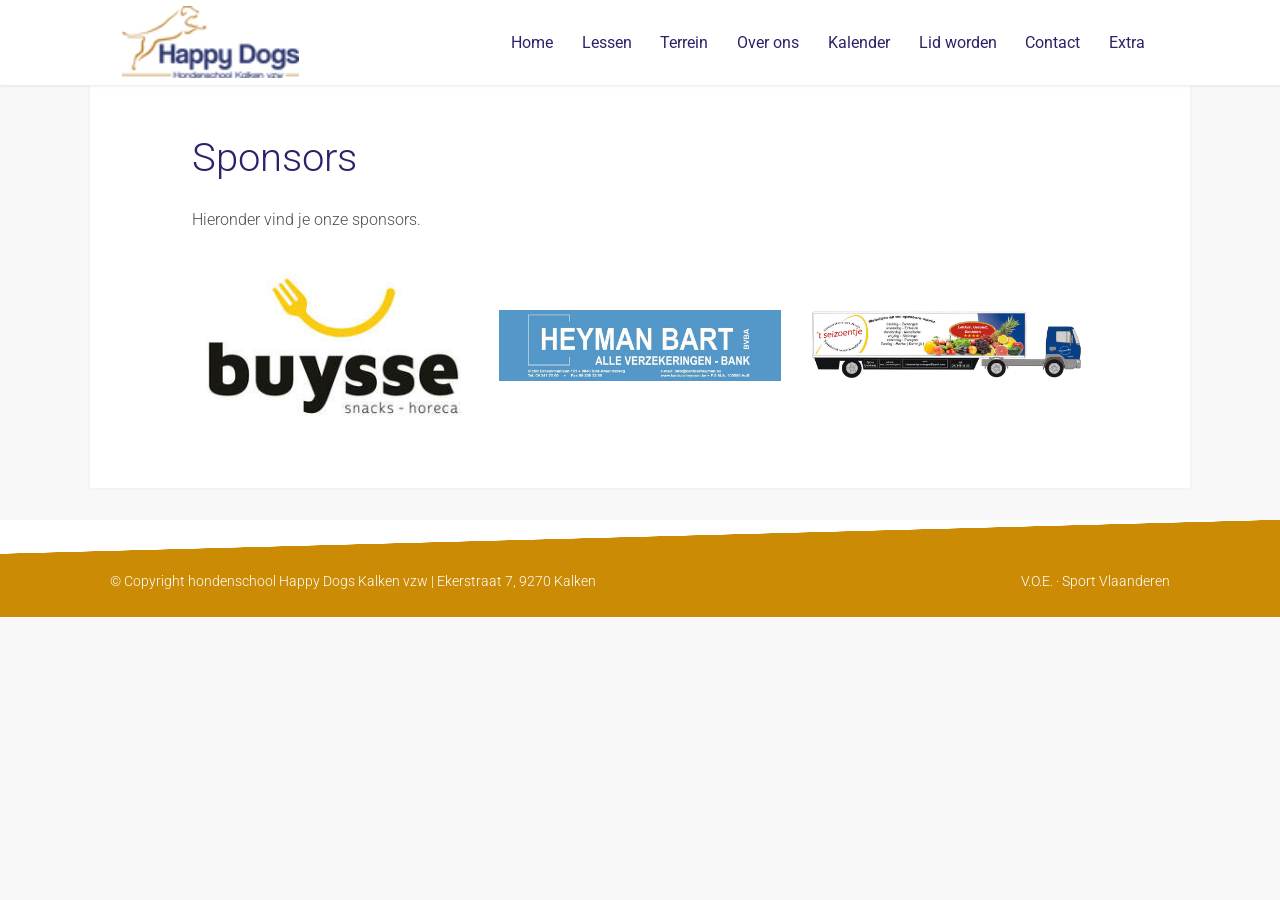
<file: sponsors.html>
<!DOCTYPE html>
<html lang="nl">
<head>
<meta charset="utf-8">
<meta name="viewport" content="width=device-width, initial-scale=1">
<title>Sponsors | Happy Dogs Kalken vzw</title>
<meta name="description" content="Hondenschool Happy Dogs Kalken vzw: lessen gehoorzaamheid en agility in Kalken (Laarne).">
<link rel="preconnect" href="https://fonts.googleapis.com"><link rel="preconnect" href="https://fonts.gstatic.com" crossorigin>
<link href="https://fonts.googleapis.com/css2?family=Roboto:wght@300;400;700&amp;display=swap" rel="stylesheet">
<link rel="stylesheet" href="style.css">
</head>
<body>
<header><div class="bar">
<a class="logo" href="index.html"><img src="images/happy-dogskleur-transp.png" alt="Happy Dogs Kalken vzw" width="150" height="72"></a>
<button class="burger" aria-expanded="false" aria-controls="menu" aria-label="Menu"><span></span></button>
<nav id="menu" aria-label="Hoofdmenu"><ul class="top"><li><a href="index.html">Home</a></li><li><span class="grp">Lessen</span><ul class="sub"><li><a href="overzicht.html">Overzicht</a></li><li><a href="gehoorzaamheid.html">Gehoorzaamheid</a></li><li><a href="agility.html">Agility</a></li></ul></li><li><a href="terrein.html">Terrein</a></li><li><span class="grp">Over ons</span><ul class="sub"><li><a href="visie.html">Visie</a></li><li><a href="bestuur.html">Bestuur</a></li><li><a href="instructeurs.html">Instructeurs</a></li></ul></li><li><a href="kalender.html">Kalender</a></li><li><a href="lid-worden.html">Lid worden</a></li><li><a href="contact.html">Contact</a></li><li><span class="grp">Extra</span><ul class="sub"><li><a href="sponsors.html" aria-current="page">Sponsors</a></li><li><a href="fotos.html">Foto's</a></li><li><a href="in-memoriam.html">In memoriam</a></li></ul></li></ul></nav>
</div></header>
<div class="wrap"><main>
<div class="container"><h1>Sponsors</h1><p>Hieronder vind je onze sponsors.</p><div class="sponsors"><img src="images/19-386-buysse-logo-pos.jpg" alt="Sponsor" loading="lazy"><img src="images/heyman.jpg" alt="Sponsor" loading="lazy"><img src="images/t-seizoentje-reclamebord.jpg" alt="Sponsor" loading="lazy"></div></div>
</main></div>
<footer><div class="in"><span>&copy; Copyright hondenschool Happy Dogs Kalken vzw | Ekerstraat 7, 9270 Kalken</span><span>V.O.E. &middot; Sport Vlaanderen</span></div></footer>
<script src="script.js"></script>
</body></html>
</file>
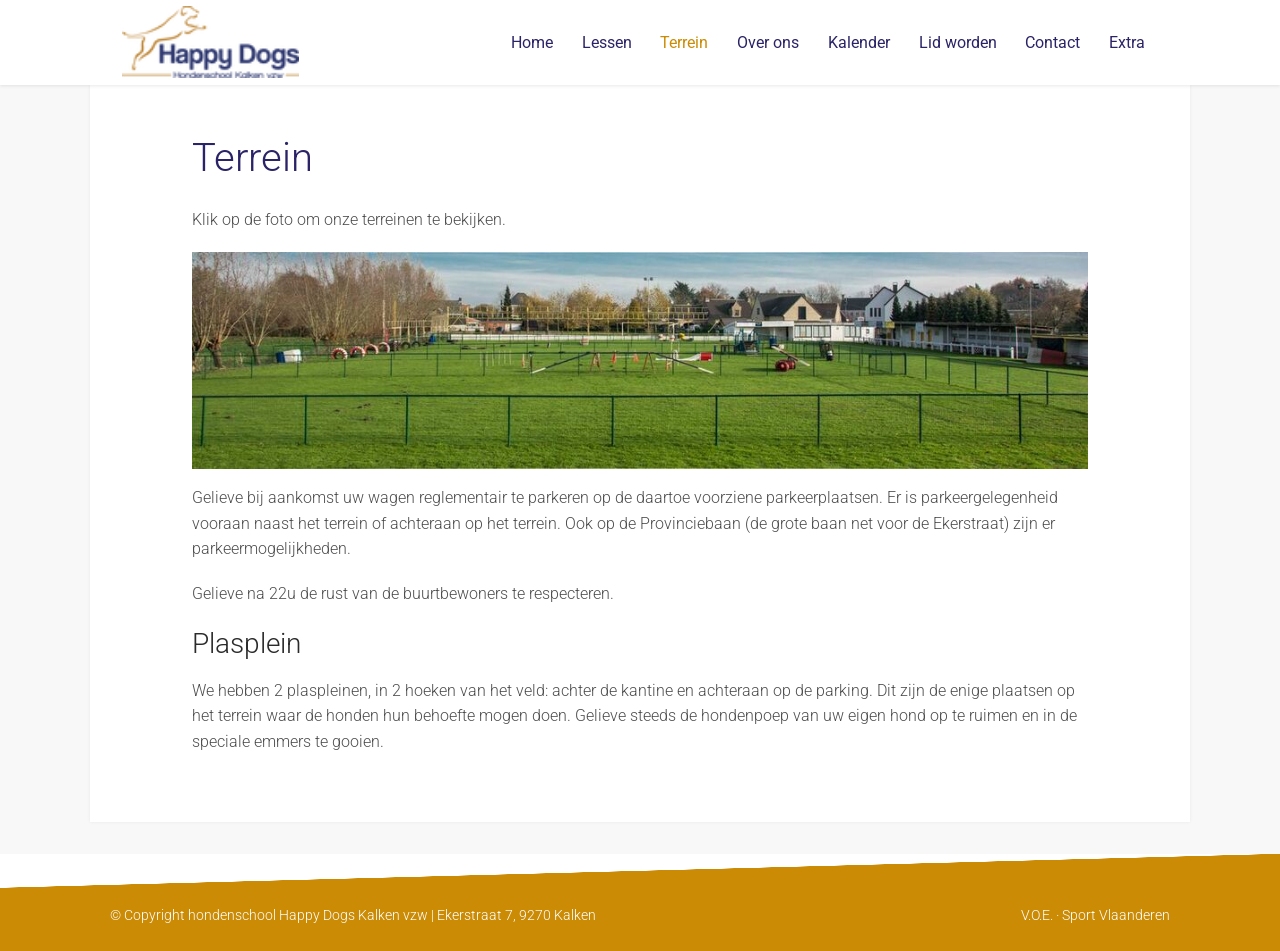
<file: terrein.html>
<!DOCTYPE html>
<html lang="nl">
<head>
<meta charset="utf-8">
<meta name="viewport" content="width=device-width, initial-scale=1">
<title>Terrein | Happy Dogs Kalken vzw</title>
<meta name="description" content="Hondenschool Happy Dogs Kalken vzw: lessen gehoorzaamheid en agility in Kalken (Laarne).">
<link rel="preconnect" href="https://fonts.googleapis.com"><link rel="preconnect" href="https://fonts.gstatic.com" crossorigin>
<link href="https://fonts.googleapis.com/css2?family=Roboto:wght@300;400;700&amp;display=swap" rel="stylesheet">
<link rel="stylesheet" href="style.css">
</head>
<body>
<header><div class="bar">
<a class="logo" href="index.html"><img src="images/happy-dogskleur-transp.png" alt="Happy Dogs Kalken vzw" width="150" height="72"></a>
<button class="burger" aria-expanded="false" aria-controls="menu" aria-label="Menu"><span></span></button>
<nav id="menu" aria-label="Hoofdmenu"><ul class="top"><li><a href="index.html">Home</a></li><li><span class="grp">Lessen</span><ul class="sub"><li><a href="overzicht.html">Overzicht</a></li><li><a href="gehoorzaamheid.html">Gehoorzaamheid</a></li><li><a href="agility.html">Agility</a></li></ul></li><li><a href="terrein.html" aria-current="page">Terrein</a></li><li><span class="grp">Over ons</span><ul class="sub"><li><a href="visie.html">Visie</a></li><li><a href="bestuur.html">Bestuur</a></li><li><a href="instructeurs.html">Instructeurs</a></li></ul></li><li><a href="kalender.html">Kalender</a></li><li><a href="lid-worden.html">Lid worden</a></li><li><a href="contact.html">Contact</a></li><li><span class="grp">Extra</span><ul class="sub"><li><a href="sponsors.html">Sponsors</a></li><li><a href="fotos.html">Foto's</a></li><li><a href="in-memoriam.html">In memoriam</a></li></ul></li></ul></nav>
</div></header>
<div class="wrap"><main>
<div class="container"><h1>Terrein</h1>
<p>Klik op de foto om onze terreinen te bekijken.</p>
<a href="images/terreinoverzicht.jpg"><img src="images/terreinoverzicht.jpg" alt="Overzicht van het terrein" loading="lazy"></a>
<p style="margin-top:1rem">Gelieve bij aankomst uw wagen reglementair te parkeren op de daartoe voorziene parkeerplaatsen. Er is parkeergelegenheid vooraan naast het terrein of achteraan op het terrein. Ook op de Provinciebaan (de grote baan net voor de Ekerstraat) zijn er parkeermogelijkheden.</p>
<p>Gelieve na 22u de rust van de buurtbewoners te respecteren.</p>
<h2>Plasplein</h2>
<p>We hebben 2 plaspleinen, in 2 hoeken van het veld: achter de kantine en achteraan op de parking. Dit zijn de enige plaatsen op het terrein waar de honden hun behoefte mogen doen. Gelieve steeds de hondenpoep van uw eigen hond op te ruimen en in de speciale emmers te gooien.</p></div>
</main></div>
<footer><div class="in"><span>&copy; Copyright hondenschool Happy Dogs Kalken vzw | Ekerstraat 7, 9270 Kalken</span><span>V.O.E. &middot; Sport Vlaanderen</span></div></footer>
<script src="script.js"></script>
</body></html>
</file>
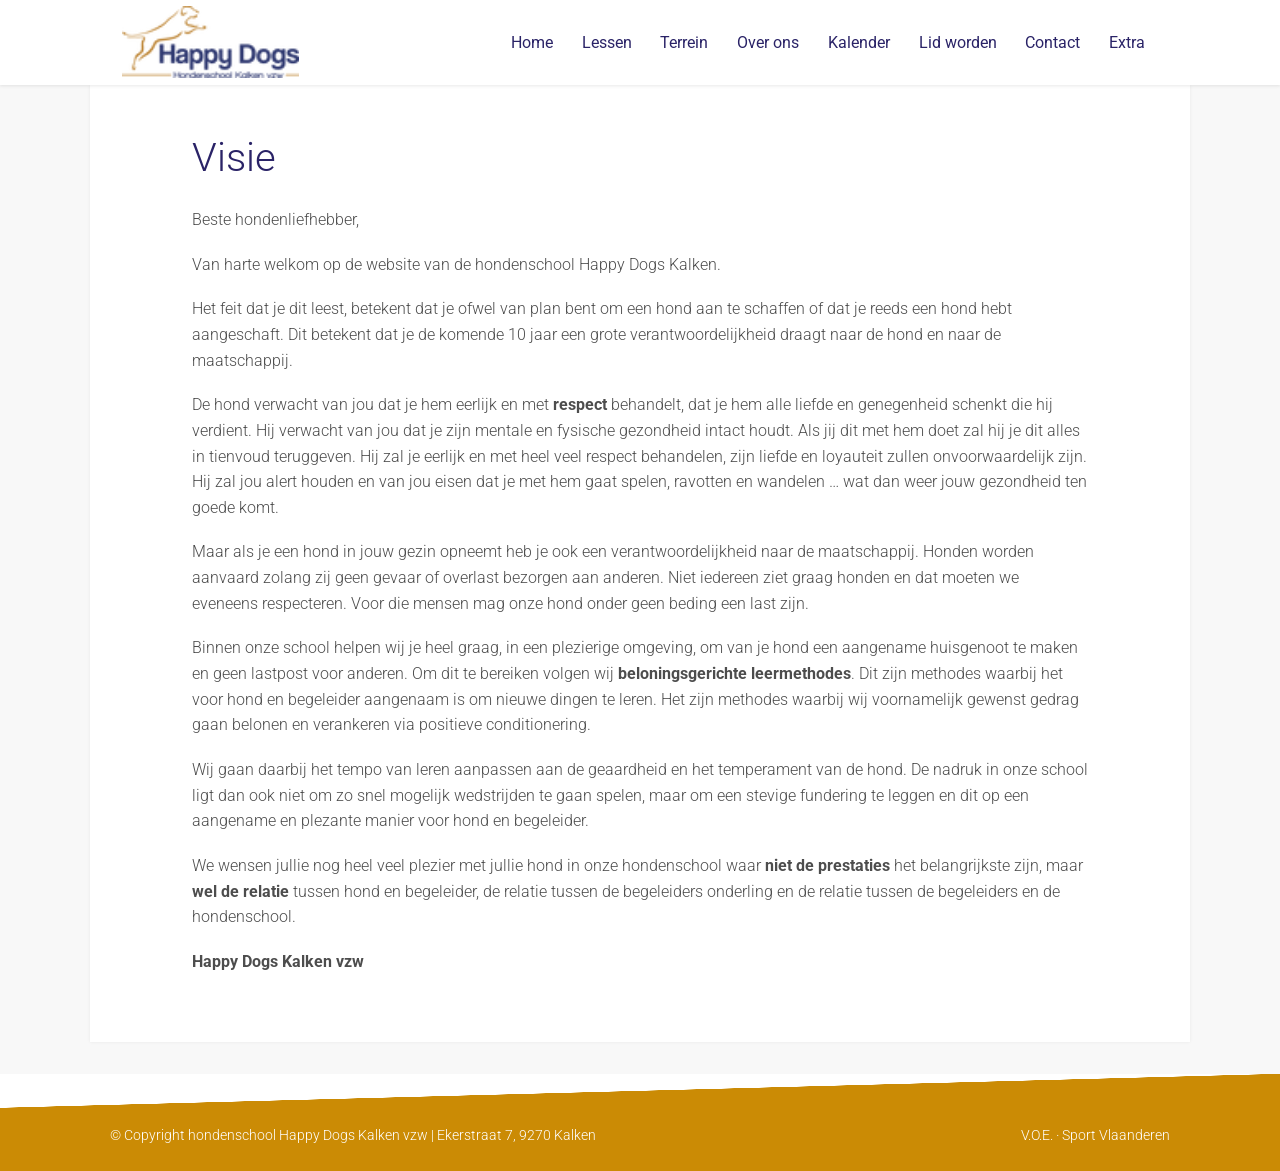
<file: visie.html>
<!DOCTYPE html>
<html lang="nl">
<head>
<meta charset="utf-8">
<meta name="viewport" content="width=device-width, initial-scale=1">
<title>Visie | Happy Dogs Kalken vzw</title>
<meta name="description" content="Hondenschool Happy Dogs Kalken vzw: lessen gehoorzaamheid en agility in Kalken (Laarne).">
<link rel="preconnect" href="https://fonts.googleapis.com"><link rel="preconnect" href="https://fonts.gstatic.com" crossorigin>
<link href="https://fonts.googleapis.com/css2?family=Roboto:wght@300;400;700&amp;display=swap" rel="stylesheet">
<link rel="stylesheet" href="style.css">
</head>
<body>
<header><div class="bar">
<a class="logo" href="index.html"><img src="images/happy-dogskleur-transp.png" alt="Happy Dogs Kalken vzw" width="150" height="72"></a>
<button class="burger" aria-expanded="false" aria-controls="menu" aria-label="Menu"><span></span></button>
<nav id="menu" aria-label="Hoofdmenu"><ul class="top"><li><a href="index.html">Home</a></li><li><span class="grp">Lessen</span><ul class="sub"><li><a href="overzicht.html">Overzicht</a></li><li><a href="gehoorzaamheid.html">Gehoorzaamheid</a></li><li><a href="agility.html">Agility</a></li></ul></li><li><a href="terrein.html">Terrein</a></li><li><span class="grp">Over ons</span><ul class="sub"><li><a href="visie.html" aria-current="page">Visie</a></li><li><a href="bestuur.html">Bestuur</a></li><li><a href="instructeurs.html">Instructeurs</a></li></ul></li><li><a href="kalender.html">Kalender</a></li><li><a href="lid-worden.html">Lid worden</a></li><li><a href="contact.html">Contact</a></li><li><span class="grp">Extra</span><ul class="sub"><li><a href="sponsors.html">Sponsors</a></li><li><a href="fotos.html">Foto's</a></li><li><a href="in-memoriam.html">In memoriam</a></li></ul></li></ul></nav>
</div></header>
<div class="wrap"><main>
<div class="container"><h1>Visie</h1>
<p>Beste hondenliefhebber,</p>
<p>Van harte welkom op de website van de hondenschool Happy Dogs Kalken.</p>
<p>Het feit dat je dit leest, betekent dat je ofwel van plan bent om een hond aan te schaffen of dat je reeds een hond hebt aangeschaft. Dit betekent dat je de komende 10 jaar een grote verantwoordelijkheid draagt naar de hond en naar de maatschappij.</p>
<p>De hond verwacht van jou dat je hem eerlijk en met <strong>respect</strong> behandelt, dat je hem alle liefde en genegenheid schenkt die hij verdient. Hij verwacht van jou dat je zijn mentale en fysische gezondheid intact houdt. Als jij dit met hem doet zal hij je dit alles in tienvoud teruggeven. Hij zal je eerlijk en met heel veel respect behandelen, zijn liefde en loyauteit zullen onvoorwaardelijk zijn. Hij zal jou alert houden en van jou eisen dat je met hem gaat spelen, ravotten en wandelen &hellip; wat dan weer jouw gezondheid ten goede komt.</p>
<p>Maar als je een hond in jouw gezin opneemt heb je ook een verantwoordelijkheid naar de maatschappij. Honden worden aanvaard zolang zij geen gevaar of overlast bezorgen aan anderen. Niet iedereen ziet graag honden en dat moeten we eveneens respecteren. Voor die mensen mag onze hond onder geen beding een last zijn.</p>
<p>Binnen onze school helpen wij je heel graag, in een plezierige omgeving, om van je hond een aangename huisgenoot te maken en geen lastpost voor anderen. Om dit te bereiken volgen wij <strong>beloningsgerichte leermethodes</strong>. Dit zijn methodes waarbij het voor hond en begeleider aangenaam is om nieuwe dingen te leren. Het zijn methodes waarbij wij voornamelijk gewenst gedrag gaan belonen en verankeren via positieve conditionering.</p>
<p>Wij gaan daarbij het tempo van leren aanpassen aan de geaardheid en het temperament van de hond. De nadruk in onze school ligt dan ook niet om zo snel mogelijk wedstrijden te gaan spelen, maar om een stevige fundering te leggen en dit op een aangename en plezante manier voor hond en begeleider.</p>
<p>We wensen jullie nog heel veel plezier met jullie hond in onze hondenschool waar <strong>niet de prestaties</strong> het belangrijkste zijn, maar <strong>wel de relatie</strong> tussen hond en begeleider, de relatie tussen de begeleiders onderling en de relatie tussen de begeleiders en de hondenschool.</p>
<p><strong>Happy Dogs Kalken vzw</strong></p></div>
</main></div>
<footer><div class="in"><span>&copy; Copyright hondenschool Happy Dogs Kalken vzw | Ekerstraat 7, 9270 Kalken</span><span>V.O.E. &middot; Sport Vlaanderen</span></div></footer>
<script src="script.js"></script>
</body></html>
</file>
<file: style.css>
:root{--navy:#2a2367;--navy-dark:#1a1641;--orange:#cb8b05;--gold:#bd8536;--text:#4d4d4d;--muted:#8e8e8e;--line:#ededed;--bg:#f8f8f8}
*{box-sizing:border-box}
html{-webkit-text-size-adjust:100%}
body{margin:0;font:300 16px/1.6 'Roboto',sans-serif;color:var(--text);background:var(--bg);-webkit-font-smoothing:antialiased}
img{max-width:100%;height:auto;display:block}
a{color:var(--navy);text-decoration:none}a:hover{color:var(--navy-dark);text-decoration:underline}
h1,h2,h3{font-weight:300;color:#2b2b2b;line-height:1.25;margin:0 0 .6em}
h1{font-size:clamp(1.8rem,5vw,2.5rem);color:var(--navy)}
h2{font-size:clamp(1.35rem,3.5vw,1.75rem)}
h3{font-size:1.2rem;color:var(--navy)}
p{margin:0 0 1.2em}
.wrap{max-width:1100px;margin:0 auto;background:#fff;box-shadow:0 0 3px rgba(99,99,99,.1)}
.container{max-width:960px;margin:0 auto;padding:2rem 1.25rem}
/* header */
header{position:sticky;top:0;z-index:20;background:#fff;box-shadow:0 1px 3px rgba(99,99,99,.15)}
.bar{display:flex;align-items:center;justify-content:space-between;max-width:1100px;margin:0 auto;padding:.4rem 1.25rem}
.logo img{height:56px;width:auto}
.burger{display:none;width:44px;height:44px;border:0;background:none;cursor:pointer;padding:10px}
.burger span{width:100%}
.burger span,.burger span::before,.burger span::after{display:block;height:3px;background:var(--navy);border-radius:2px;position:relative;transition:.2s}
.burger span::before,.burger span::after{content:"";position:absolute;left:0;right:0}
.burger span::before{top:-8px}.burger span::after{top:8px}
.burger[aria-expanded=true] span{background:transparent}
.burger[aria-expanded=true] span::before{top:0;transform:rotate(45deg)}
.burger[aria-expanded=true] span::after{top:0;transform:rotate(-45deg)}
nav ul{list-style:none;margin:0;padding:0}
nav a{display:block;color:var(--navy);padding:.6rem .8rem;font-weight:400}
nav a:hover,nav a[aria-current]{color:var(--orange);text-decoration:none}
nav .sub a{font-weight:300}
.top{display:flex;gap:.2rem}
.top>li{position:relative}
.top .sub{display:none;position:absolute;left:0;top:100%;min-width:180px;background:#fff;box-shadow:0 4px 12px rgba(0,0,0,.15);border-top:3px solid var(--orange)}
.top>li:hover>.sub,.top>li:focus-within>.sub{display:block}
.top .grp{padding:.6rem .8rem;font-weight:400;color:var(--navy);display:block}
@media(max-width:860px){
 .burger{display:block}
 nav{display:none;position:absolute;left:0;right:0;top:100%;background:#fff;max-height:calc(100vh - 70px);overflow-y:auto;box-shadow:0 8px 12px rgba(0,0,0,.15);border-top:3px solid var(--orange)}
 nav.open{display:block}
 .top{flex-direction:column;gap:0}
 .top .sub{display:block;position:static;box-shadow:none;border:0;padding-left:1rem}
 nav a,.top .grp{padding:.85rem 1.25rem;border-bottom:1px solid var(--line)}
}
/* hero */
.hero{background:linear-gradient(135deg,var(--navy),#3d3490);color:#fff;text-align:center}
.hero .container{padding:2.5rem 1.25rem}
.hero h1{color:#fff}.hero p{max-width:640px;margin:0 auto;font-size:1.1rem}
/* blocks */
.grid{display:grid;gap:1rem;grid-template-columns:repeat(auto-fill,minmax(150px,1fr))}
.grid.wide{grid-template-columns:repeat(auto-fill,minmax(240px,1fr))}
.card{text-align:center}
.card img{width:100%;aspect-ratio:1/1;object-fit:cover;border-radius:6px;background:var(--line)}
.card h3,.card h2{margin:.5rem 0 0;font-size:1.15rem;color:var(--gold)}
.card p{margin:.1rem 0;font-size:.9rem}
.box{background:var(--gold);color:#fff;padding:1.25rem;border-radius:6px;margin:0 0 1.5rem}
.box h2{color:#fff}.box a{color:#fff;text-decoration:underline}
.notice{border-left:6px solid var(--orange);background:#fdf6e8;padding:1rem 1.25rem;margin:0 0 1.5rem}
.notice h2{color:var(--navy)}
.pics{display:grid;gap:.75rem;grid-template-columns:repeat(auto-fit,minmax(220px,1fr));margin:1.5rem 0}
.pics img{width:100%;border-radius:6px}
.tablewrap{overflow-x:auto;-webkit-overflow-scrolling:touch;margin:0 0 1.5rem}
table{border-collapse:collapse;width:100%;min-width:560px}
th,td{border:1px solid var(--line);padding:.6rem .8rem;text-align:left;vertical-align:top}
th{background:var(--navy);color:#fff;font-weight:400}
td:first-child{font-weight:400;color:var(--navy)}
.btn{display:inline-block;background:var(--navy);color:#fff;padding:.7rem 1.2rem;border-radius:4px;margin:.2rem 0}
.btn:hover{background:var(--navy-dark);color:#fff;text-decoration:none}
.cal{position:relative;width:100%;height:600px;border:0}
.cal-note{font-size:.9rem;color:var(--muted)}
.memo{font-style:italic;text-align:center;color:var(--navy);margin-bottom:2rem}
blockquote{margin:0 0 1.5rem;padding:.8rem 0 .8rem 1.2rem;border-left:8px solid var(--line);font-size:1.15rem;color:var(--muted)}
ul.plain{padding-left:1.2rem}
.sponsors{display:grid;gap:1.5rem;grid-template-columns:repeat(auto-fit,minmax(240px,1fr));align-items:center}
/* footer */
footer{background:var(--orange);color:#fff;position:relative;margin-top:2rem}
footer::before{content:"";display:block;height:34px;background:linear-gradient(to bottom right,#fff 49.5%,transparent 50%);opacity:1}
footer .in{display:flex;flex-wrap:wrap;justify-content:space-between;align-items:center;gap:1rem;max-width:1100px;margin:0 auto;padding:1rem 1.25rem 1.5rem;font-size:.9rem}
footer a{color:#fff}
@media(min-width:861px){.container{padding:3rem 2rem}.bar{padding:.4rem 2rem}.logo img{height:72px}}
@media(prefers-reduced-motion:reduce){*{transition:none!important}}
</file>
